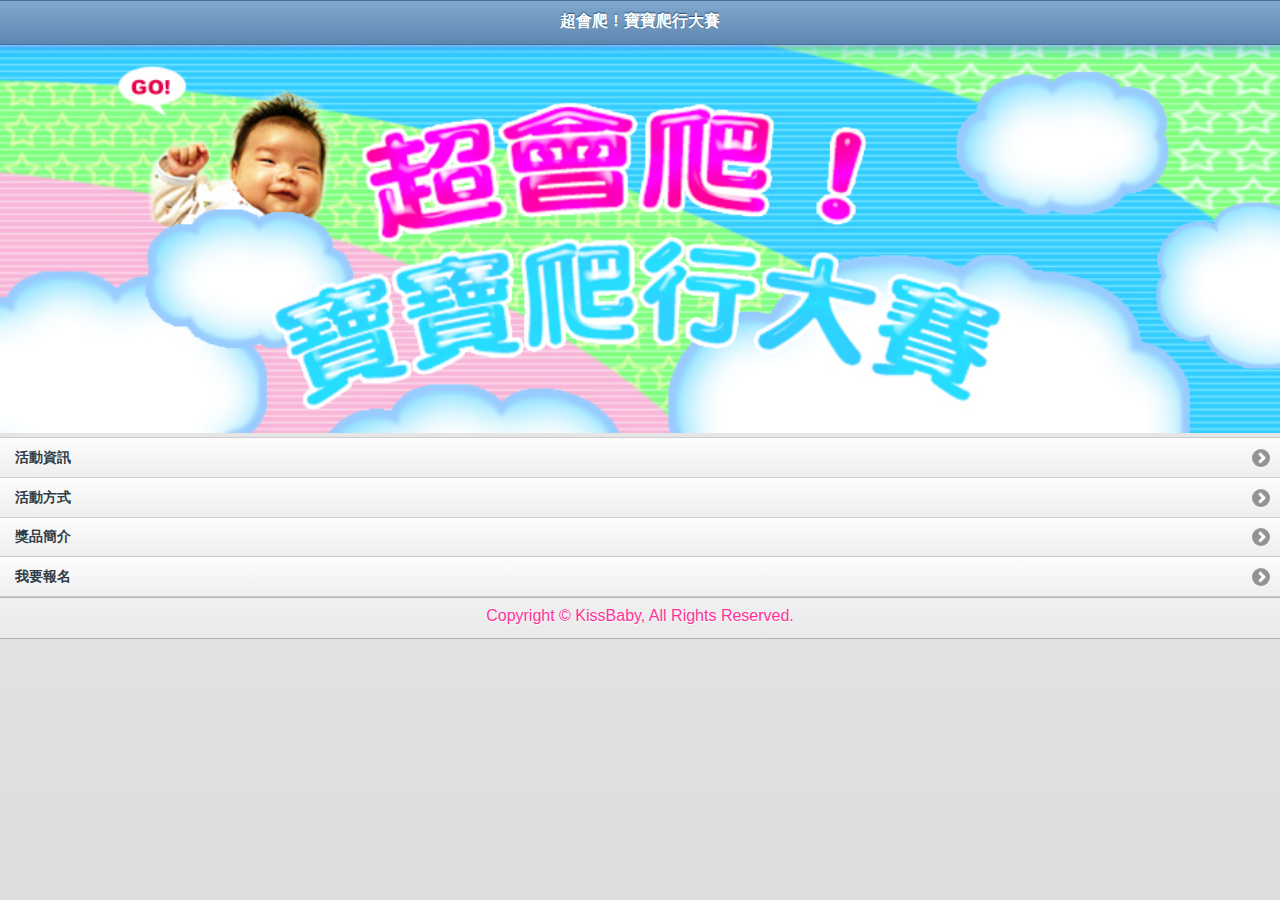
<file: index.html>
<!DOCTYPE html> 
<html>
<head>
<meta charset="utf-8">
<title>jQuery Mobile 網路應用程式</title>
<link href="jquery-mobile/jquery.mobile.theme-1.0.min.css" rel="stylesheet" type="text/css"/>
<link href="jquery-mobile/jquery.mobile.structure-1.0.min.css" rel="stylesheet" type="text/css"/>
<style type="text/css">
@import url("kissbaby.css");

img {
	height: auto;
	width: 100%;
}
</style>
<script src="jquery-mobile/jquery-1.6.4.min.js" type="text/javascript"></script>
<script src="jquery-mobile/jquery.mobile-1.0.min.js" type="text/javascript"></script>
</head> 
<body> 

<div data-role="page" id="page">
	<div data-role="header" data-theme="b">
		<h1>超會爬！寶寶爬行大賽</h1>
	</div>
	<img src="images/mainimg.jpg" width="950" height="288">
	<div data-role="content">	
		<ul data-role="listview">
			<li><a href="#page2">活動資訊</a></li>
            <li><a href="#page3">活動方式</a></li>
			<li><a href="#page4">獎品簡介</a></li><li><a href="#page5">我要報名</a></li>
	  </ul>		
  </div>
	<div data-role="footer" data-theme="c">
		<h4>Copyright &copy; KissBaby, All Rights Reserved.</h4>
	</div>
</div>

<div data-role="page" id="page2">
	<div data-role="header" data-theme="b">
		<h1>活動資訊</h1>
	</div>
	<img src="images/title01.jpg" width="950" height="133">
	<div data-role="content" data-theme="d">
	  <p>您家的寶貝會爬了嗎？</p>
	  <p>快來參加 KissBaby 寶寶爬行大賽！</p>
	  <p>冠軍將獨得大獎一萬元禮卷，還有更多好康等著您喔！ <br>
      </p>
	  <ul>
	    <li>活動日期：12/23 (日) PM 2:50</li>
	    <li>活動地點：KissBaby 台北總店</li>
	    <li>報名期限：即日起至 12/17(一)</li>
      </ul><iframe width="425" height="350" frameborder="0" scrolling="no" marginheight="0" marginwidth="0" src="https://maps.google.com.tw/maps?f=q&amp;source=s_q&amp;hl=zh-TW&amp;geocode=&amp;q=%E5%8F%B0%E5%8C%97%E5%B8%82%E6%9D%AD%E5%B7%9E%E5%8D%97%E8%B7%AF%E4%B8%80%E6%AE%B5+15-1+%E8%99%9F&amp;aq=&amp;sll=23.48575,119.49965&amp;sspn=3.939089,5.29541&amp;brcurrent=3,0x3442a99bd1adbcc7:0xc5ab69bb7491162a,0,0x3442ac6b61dbbd9d:0xc0c243da98cba64b&amp;ie=UTF8&amp;hq=&amp;hnear=100%E5%8F%B0%E5%8C%97%E5%B8%82%E4%B8%AD%E6%AD%A3%E5%8D%80%E6%9D%AD%E5%B7%9E%E5%8D%97%E8%B7%AF%E4%B8%80%E6%AE%B515-1%E8%99%9F&amp;ll=25.042672,121.52662&amp;spn=0.009701,0.010343&amp;t=m&amp;z=14&amp;output=embed"></iframe><br /><small><a href="https://maps.google.com.tw/maps?f=q&amp;source=embed&amp;hl=zh-TW&amp;geocode=&amp;q=%E5%8F%B0%E5%8C%97%E5%B8%82%E6%9D%AD%E5%B7%9E%E5%8D%97%E8%B7%AF%E4%B8%80%E6%AE%B5+15-1+%E8%99%9F&amp;aq=&amp;sll=23.48575,119.49965&amp;sspn=3.939089,5.29541&amp;brcurrent=3,0x3442a99bd1adbcc7:0xc5ab69bb7491162a,0,0x3442ac6b61dbbd9d:0xc0c243da98cba64b&amp;ie=UTF8&amp;hq=&amp;hnear=100%E5%8F%B0%E5%8C%97%E5%B8%82%E4%B8%AD%E6%AD%A3%E5%8D%80%E6%9D%AD%E5%B7%9E%E5%8D%97%E8%B7%AF%E4%B8%80%E6%AE%B515-1%E8%99%9F&amp;ll=25.042672,121.52662&amp;spn=0.009701,0.010343&amp;t=m&amp;z=14" style="color:#0000FF;text-align:left">檢視較大的地圖</a></small>
    </div>
	<div data-role="footer" data-theme="c">
		<h4>Copyright &copy; KissBaby, All Rights Reserved.</h4>
	</div>
</div>

<div data-role="page" id="page3">
	<div data-role="header" data-theme="b">
		<h1>活動方式</h1>
	</div>
	<img src="images/title02.jpg" width="950" height="133">
	<div data-role="content" data-theme="d">
	  <div class="ui-grid-a">
	    <div class="ui-block-a">
	      <h3>報名方式</h3>
	      <ul>
	        <li>請從首頁點選「我要報名」鈕, 進入該頁面輸入您的報名資料。</li>
	        <li>本網站收到報名訊息後，會立刻發送 Email 確認報名資料, 確認後即可獲得參加憑證。</li>
	        <li>活動當日請憑證入場。</li>
          </ul>
        </div>
	    <div class="ui-block-b">
	      <h3>活動流程與注意事項</h3>
	      <ul>
	        <li>活動開始時間：PM 02:50 </li>
	        <li>開放入場時間：PM 01:30</li>
	        <li>建議您提前抵達現場，以聽取現場流程說明。</li>
	        <li>請自行準備能吸引寶寶爬行的玩具或物品。</li>
          </ul>
        </div>
      </div>
	</div>
	<div data-role="footer" data-theme="c">
		<h4>Copyright &copy; KissBaby, All Rights Reserved.</h4>
	</div>
</div>

<div id="page4" data-role="page" data-theme="d">
	<div data-role="header" data-theme="b">
		<h1>獎品簡介</h1>
	</div>
	<img src="images/title03.jpg" width="950" height="133">
	<div data-role="content">
	  <div data-role="collapsible-set">
	    <div data-role="collapsible" data-theme="b">
	      <h3>報名獎： 5 名</h3>
	      <p>前 5 位報名的寶寶, 致贈 KissBaby 新型奶瓶一個</p>
        </div>
	    <div data-collapsed="true" data-role="collapsible" data-theme="b">
	      <h3>投票獎： 10 名</h3>
	      <p>參與冠軍預測活動者, 抽出其中 10 名, 致贈 KissBaby 禮券 $500 元</p>
        </div>
	    <div data-collapsed="true" data-role="collapsible" data-theme="b">
	      <h3>活動獎： 3 名</h3>
	      <p>現場參加活動獲得前 3 名的寶寶, 還可獲得下列大獎： </p>
	      <ul>
	        <li>頭獎 1 名：寶寶衣服 3 套 + KissBaby 禮券 $10000 元</li>
	        <li>貳獎 1 名：寶寶衣服 2 套 + KissBaby 禮券 $8000元</li>
	        <li>參獎 1 名：寶寶衣服 1 套 + KissBaby 禮券 $5000元</li>
          </ul>
        </div>
      </div>
	</div>
	<div data-role="footer" data-theme="c">
		<h4>Copyright &copy; KissBaby, All Rights Reserved.</h4>
	</div>
</div>
<div id="page5" data-role="page" data-theme="d">
  <div data-role="header" data-theme="b">
    <h1>我要報名</h1>
  </div>
  <img src="images/title04.jpg" width="950" height="133">
  <div data-role="content">
    <p>前五位報名者可獲得 KissBaby 新型奶瓶一個！行動要快唷</p>
    <form name="form1" method="post" action="mailto:service@flag.com.tw">
      <div data-role="fieldcontain">
        <label for="textinput2">您的姓名:</label>
        <input type="text" name="textinput2" id="textinput2" value=""  />
      </div>
      <div data-role="fieldcontain">
        <label for="textinput">聯絡電話:</label>
        <input name="textinput" type="text" id="textinput" value="" data-theme="d"  />
      </div>
      <div data-role="fieldcontain">
        <label for="textarea">請寫下寶寶的姓名、年齡、注意事項:</label>
        <textarea cols="40" rows="8" name="textarea" id="textarea"></textarea>
        <input type="submit" value="寄出報名資料" />
      </div>
      
    </form>
    <p>&nbsp;</p>
  </div>
  <div data-role="footer" data-theme="c">
    <h4>Copyright &copy; KissBaby, All Rights Reserved.</h4>
  </div>
</div>

</body>
</html>
</file>
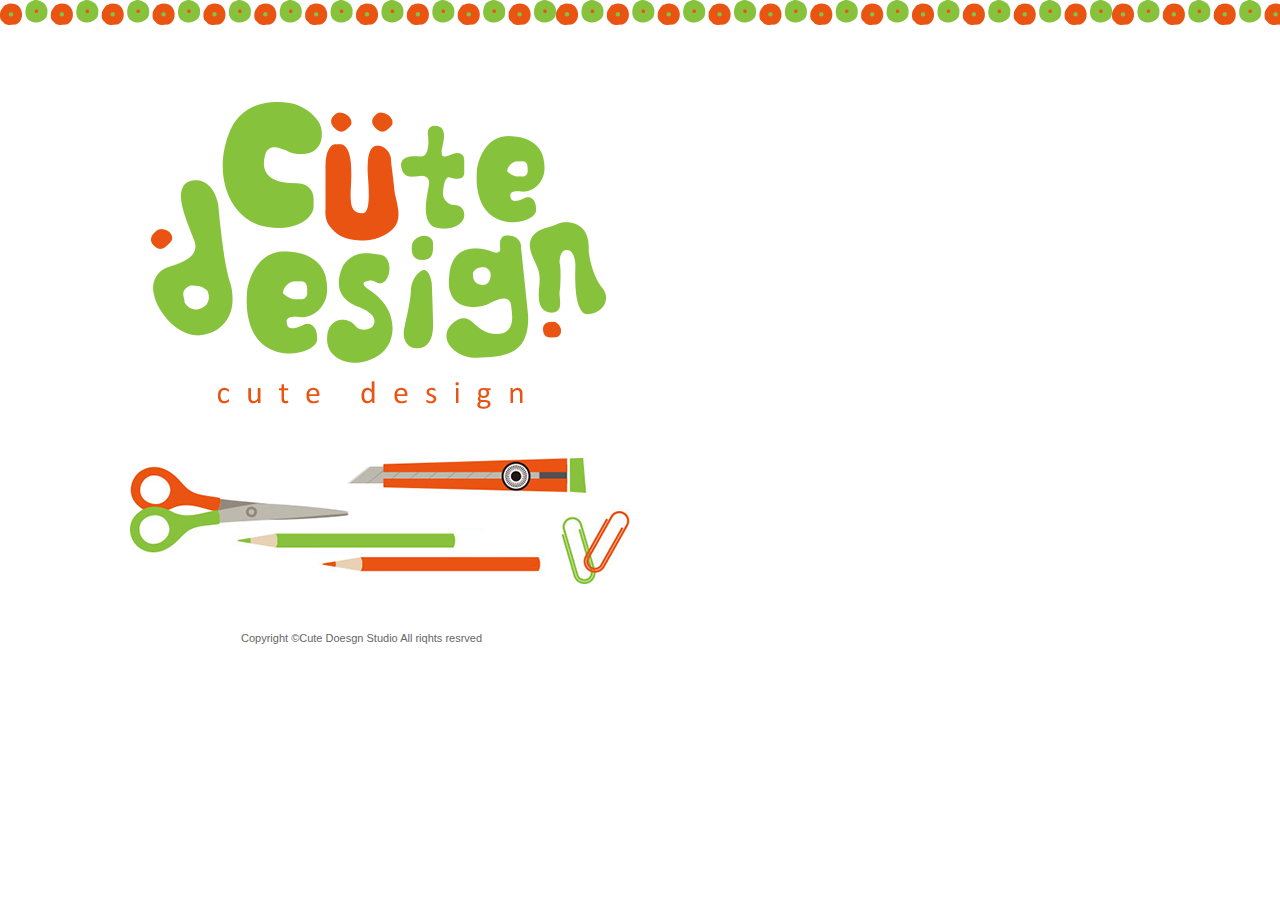
<file: Ch02/index.html>
<!DOCTYPE html PUBLIC "-//W3C//DTD XHTML 1.0 Transitional//EN" "http://www.w3.org/TR/xhtml1/DTD/xhtml1-transitional.dtd">
<html xmlns="http://www.w3.org/1999/xhtml">
<head>
<meta http-equiv="Content-Type" content="text/html; charset=utf-8" />
<title>喵喵喵</title>
<style type="text/css">
body,td,th {
	font-family: Verdana, Geneva, sans-serif;
	font-size: 11px;
	color: #666;
}
body {
	background-image: url(images/cute_design_bg.png);
	background-repeat: repeat-x;
	margin-left: 0px;
	margin-top: 0px;
	margin-right: 0px;
	margin-bottom: 0px;
	font-family: Arial, Helvetica, sans-serif;
}
#apDiv1 {
	position: absolute;
	left: 173px;
	top: 115px;
	width: 375px;
	height: 267px;
	z-index: 1;
}
#apDiv2 {
	position: absolute;
	left: 241px;
	top: 632px;
	width: 280px;
	height: 20px;
	z-index: 1;
}
#apDiv3 {
	position: absolute;
	left: 151px;
	top: 102px;
	width: 455px;
	height: 312px;
	z-index: 2;
}
#apDiv4 {
	position: absolute;
	left: 130px;
	top: 458px;
	width: 500px;
	height: 126px;
	z-index: 3;
}
</style>
</head>

<body>
<div id="apDiv2">Copyright &copy;Cute Doesgn Studio All riqhts resrved</div>
<div id="apDiv3"><a href="main.html"><img src="images/cute_design_logo.png" width="455" height="312" /></a></div>
<div id="apDiv4"><a href="main.html"><img src="images/intro.jpg" width="500" height="126" alt="進入主頁" /></a></div>
</body>
</html>
</file>
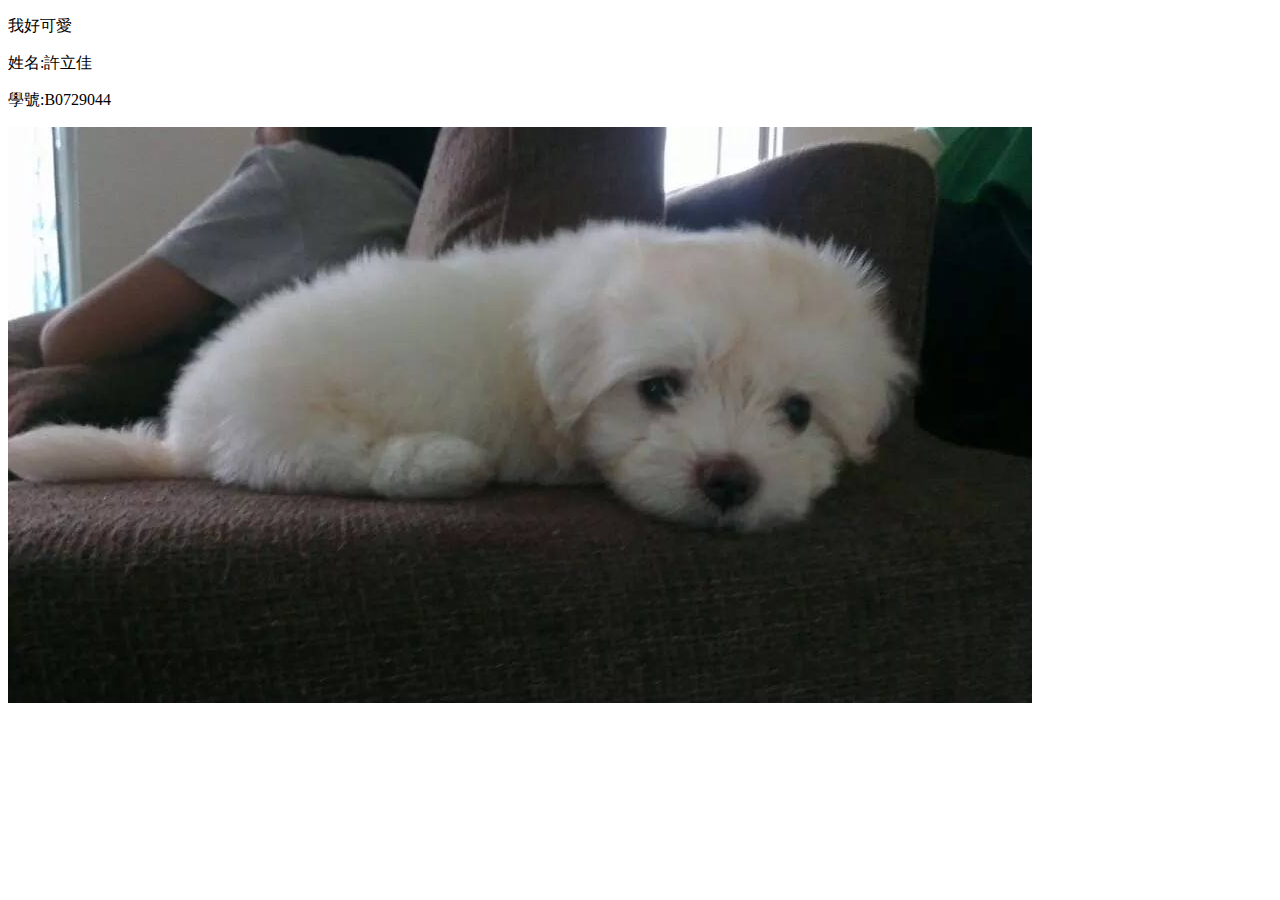
<file: 1.html>
<!DOCTYPE html PUBLIC "-//W3C//DTD XHTML 1.0 Transitional//EN" "http://www.w3.org/TR/xhtml1/DTD/xhtml1-transitional.dtd">
<html xmlns="http://www.w3.org/1999/xhtml">
<head>
<meta http-equiv="Content-Type" content="text/html; charset=utf-8" />
<title>無標題文件</title>
</head>

<body>
<p>我好可愛</p>
<p>姓名:許立佳</p>
<p>學號:B0729044</p>
<p><img src="11.jpg" width="1024" height="576" /></p>
</body>
</html>
</file>
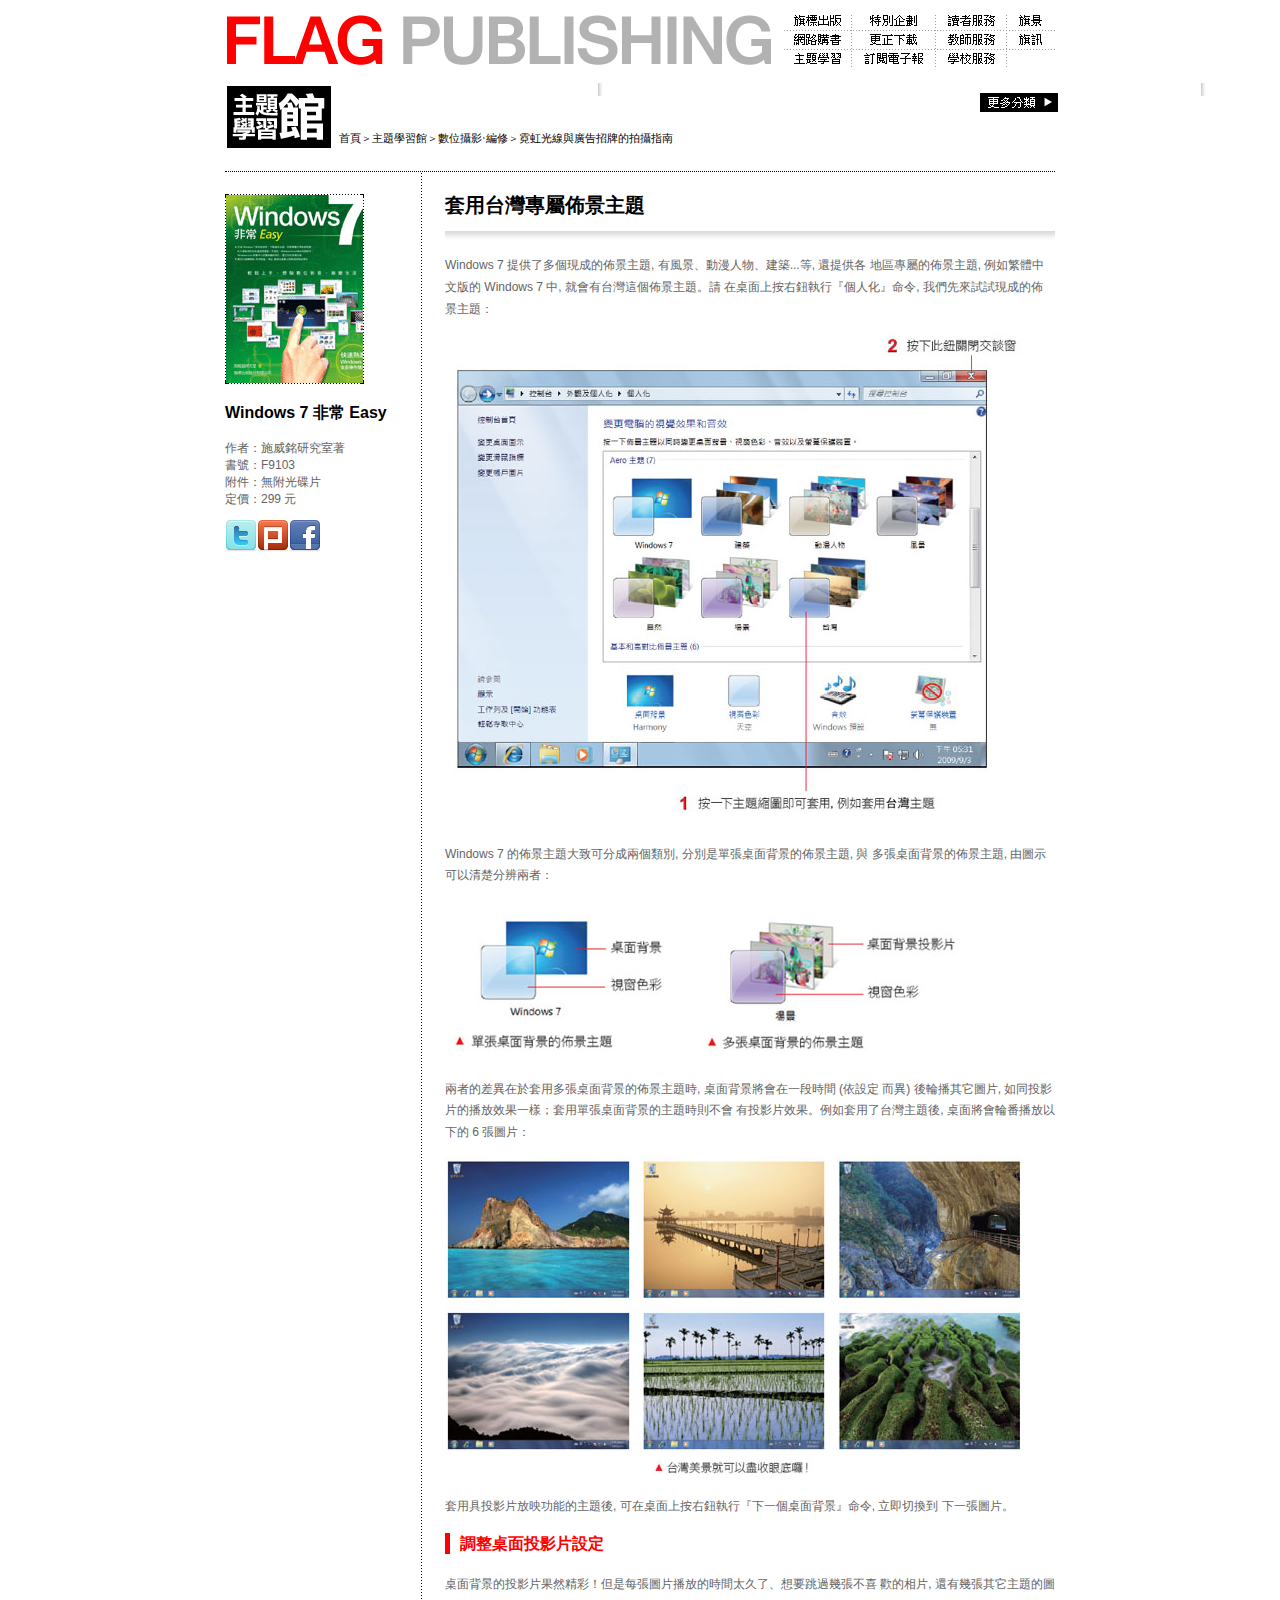
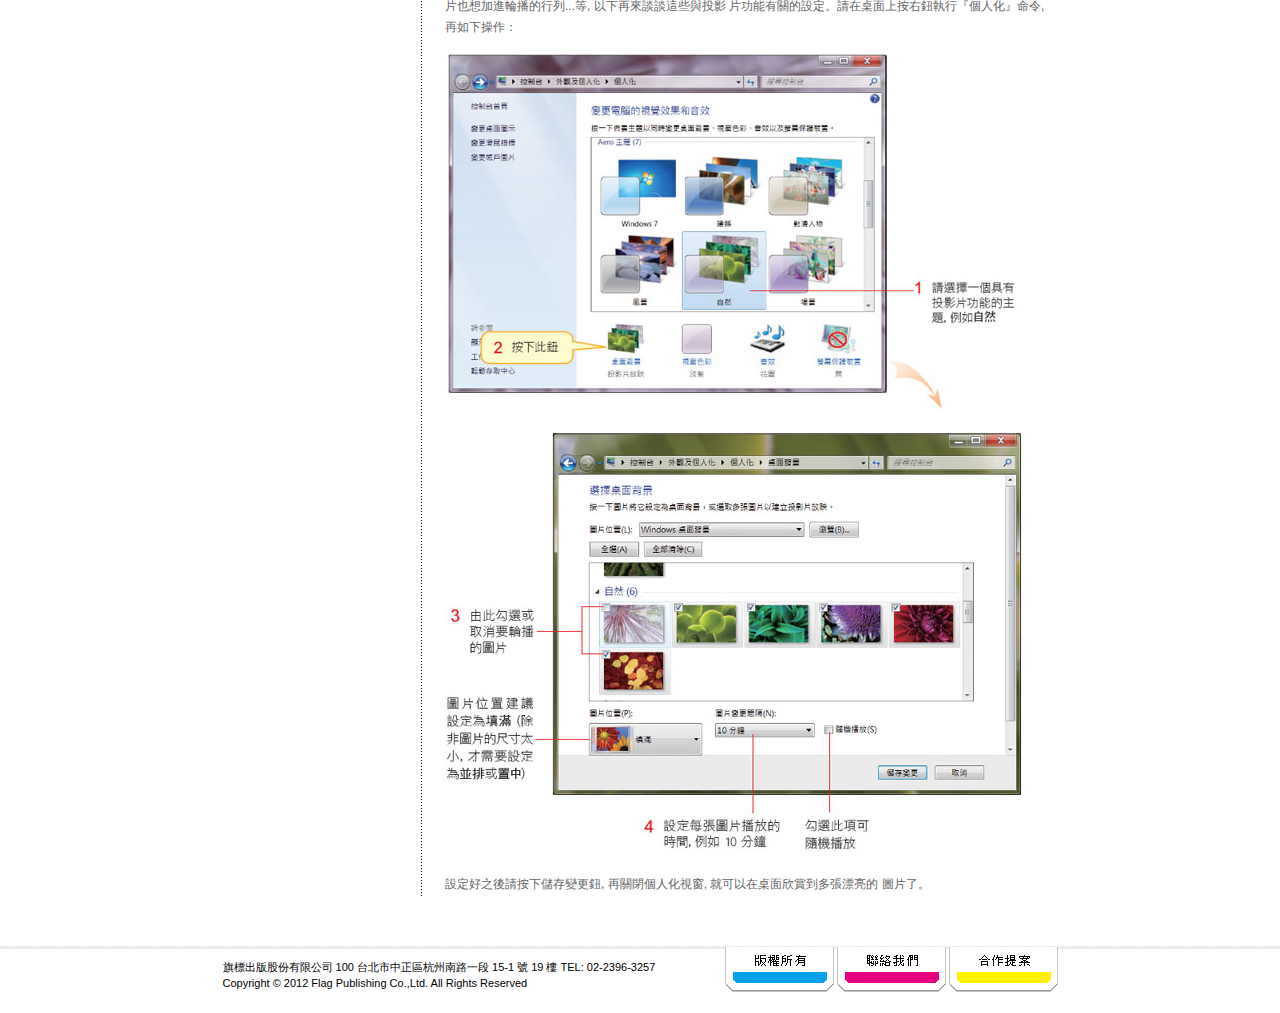
<file: A.html>
<!doctype html>
<html><!-- InstanceBegin template="/Templates/ex07-01.dwt" codeOutsideHTMLIsLocked="false" -->
<head>
<meta charset="utf-8">
<!-- InstanceBeginEditable name="doctitle" -->
<title>FLAG 主題學習館</title>
<!-- InstanceEndEditable -->
<script type="text/javascript">
function MM_callJS(jsStr) { //v2.0
  return eval(jsStr)
}
</script>
<link href="ch07.css" rel="stylesheet" type="text/css" />
<!-- InstanceBeginEditable name="head" -->
<!-- InstanceEndEditable -->
</head>
<body>
<div id="header"><a href="index.html"><img src="images/header_logo.gif" alt="FLAG PUBLISHING" width="850" height="80" border="0" /></a></div>
<div id="content">
  <div id="contentTop"><img src="images/title_learn.gif" width="104" height="62" alt="主題學習館" />
    <p>首頁＞主題學習館＞數位攝影‧編修＞霓虹光線與廣告招牌的拍攝指南</p>
    <img src="images/more.gif" alt="更多分類" width="78" height="19" class="more" /></div>
  <div id="article">
    <div id="articleL">
      <p><!-- InstanceBeginEditable name="book_img" --><img src="images/book2/book_cover.jpg" width="139" height="190" alt="書籍封面" /><!-- InstanceEndEditable --></p>
      <!-- InstanceBeginEditable name="book_text" -->
      <h3>Windows 7 非常 Easy</h3>
      <p>作者：施威銘研究室著<br />
        書號：F9103<br />
        附件：無附光碟片<br />
        定價：299 元</p>
      <!-- InstanceEndEditable -->
      <p><img src="images/icon_twitter.png" alt="推薦本文到 Twitter" width="32" height="32" class="styleIcon" onClick="MM_callJS('void(window.open(\'http://twitter.com/home/?status=\'.concat(encodeURIComponent(document.title)) .concat(\' \') .concat (encodeURIComponent(location.href))));')"><img src="images/icon_plurk.png" alt="推薦本文到 Plurk" width="32" height="32" class="styleIcon" onClick="MM_callJS('void(window.open(\'http://www.plurk.com/?qualifier=shares&amp;status=\' .concat(encodeURIComponent(location.href)) .concat(\' \') .concat(\'(\') .concat(encodeURIComponent(document.title)) .concat(\')\')));')"><img src="images/icon_facebook.png" alt="推薦本文到 Facebook" width="32" height="32" class="styleIcon" onClick="MM_callJS('void(window.open(\'http://www.facebook.com/share.php?u=\'.concat(encodeURIComponent(location.href))));')"></p>
    </div>
    <!-- InstanceBeginEditable name="book_content" -->
    <div id="articleR">
      <h1>套用台灣專屬佈景主題</h1>
      <p>Windows 7 提供了多個現成的佈景主題, 有風景、動漫人物、建築...等, 還提供各 地區專屬的佈景主題, 例如繁體中文版的 Windows 7 中, 就會有台灣這個佈景主題。請 在桌面上按右鈕執行『個人化』命令, 我們先來試試現成的佈景主題：</p>
      <p><img src="images/book2/book2-1.jpg" width="580" height="492" /></p>
      <p>Windows 7 的佈景主題大致可分成兩個類別, 分別是單張桌面背景的佈景主題, 與      多張桌面背景的佈景主題, 由圖示可以清楚分辨兩者：</p>
      <p><img src="images/book2/book2-2.jpg" width="520" height="160" /></p>
      <p>兩者的差異在於套用多張桌面背景的佈景主題時, 桌面背景將會在一段時間 (依設定         而異) 後輪播其它圖片, 如同投影片的播放效果一樣；套用單張桌面背景的主題時則不會         有投影片效果。例如套用了台灣主題後, 桌面將會輪番播放以下的 6 張圖片： </p>
      <p><img src="images/book2/book2-3.jpg" width="580" height="321" /></p>
      <p>套用具投影片放映功能的主題後, 可在桌面上按右鈕執行『下一個桌面背景』命令, 立即切換到           下一張圖片。</p>
      <h2>調整桌面投影片設定</h2>
      <p>桌面背景的投影片果然精彩！但是每張圖片播放的時間太久了、想要跳過幾張不喜 歡的相片, 還有幾張其它主題的圖片也想加進輪播的行列...等, 以下再來談談這些與投影 片功能有關的設定。請在桌面上按右鈕執行『個人化』命令, 再如下操作：</p>
      <p><img src="images/book2/book2-4.jpg" width="580" height="359" /></p>
      <p><img src="images/book2/book2-5.jpg" width="580" height="425" /></p>
      <p>設定好之後請按下儲存變更鈕, 再關閉個人化視窗, 就可以在桌面欣賞到多張漂亮的           圖片了。</p>
    </div>
    <!-- InstanceEndEditable --></div>
</div>
<div id="footer">
  <div id="footerBox">
    <div id="copyright">旗標出版股份有限公司   100 台北市中正區杭州南路一段 15-1 號 19 樓  TEL: 02-2396-3257<br />
      Copyright © 2012 Flag Publishing Co.,Ltd. All Rights Reserved</div>
    <ul>
      <li><a href="#"><img src="images/footer_menu3.gif" alt="合作提案" /></a></li>
      <li><a href="#"><img src="images/footer_menu2.gif" alt="聯絡我們" /></a></li>
      <li><a href="#"><img src="images/footer_menu1.gif" alt="版權所有" /></a></li>
    </ul>
  </div>
</div>
</body>
<!-- InstanceEnd --></html>
</file>
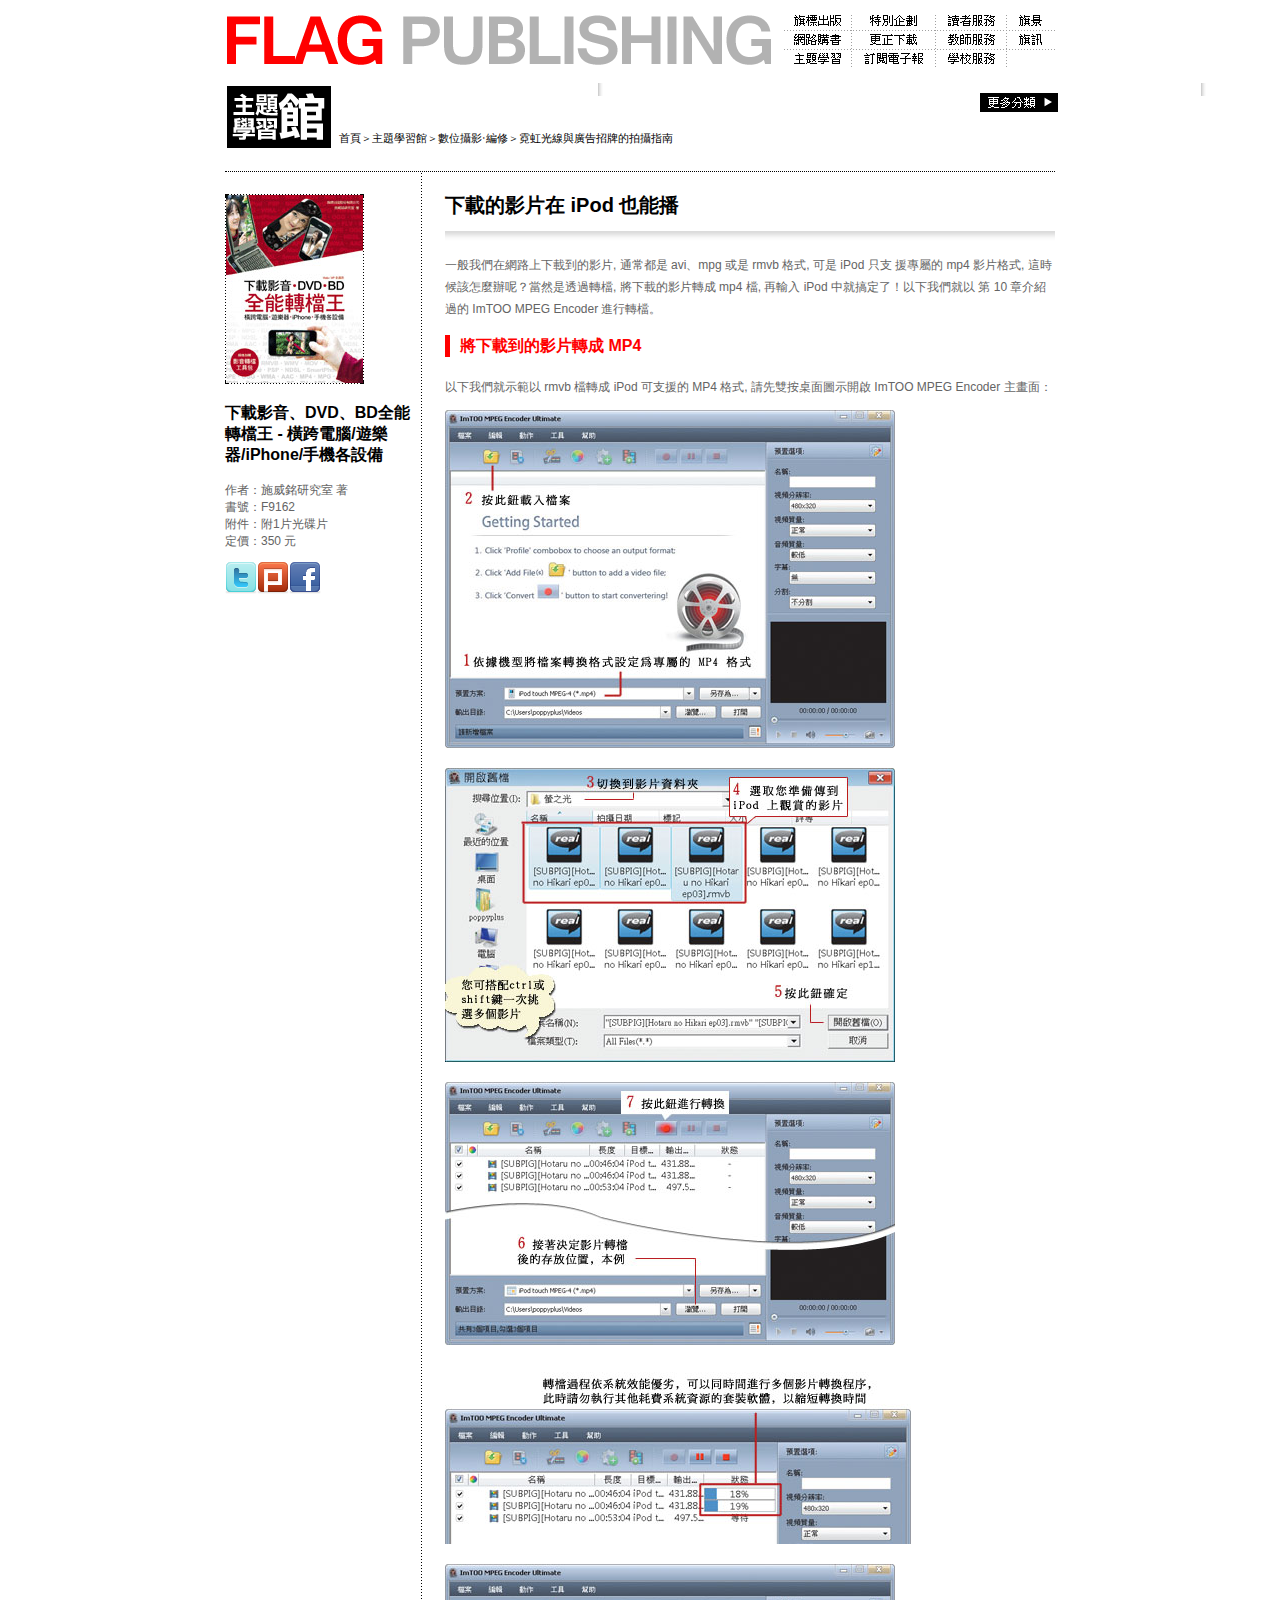
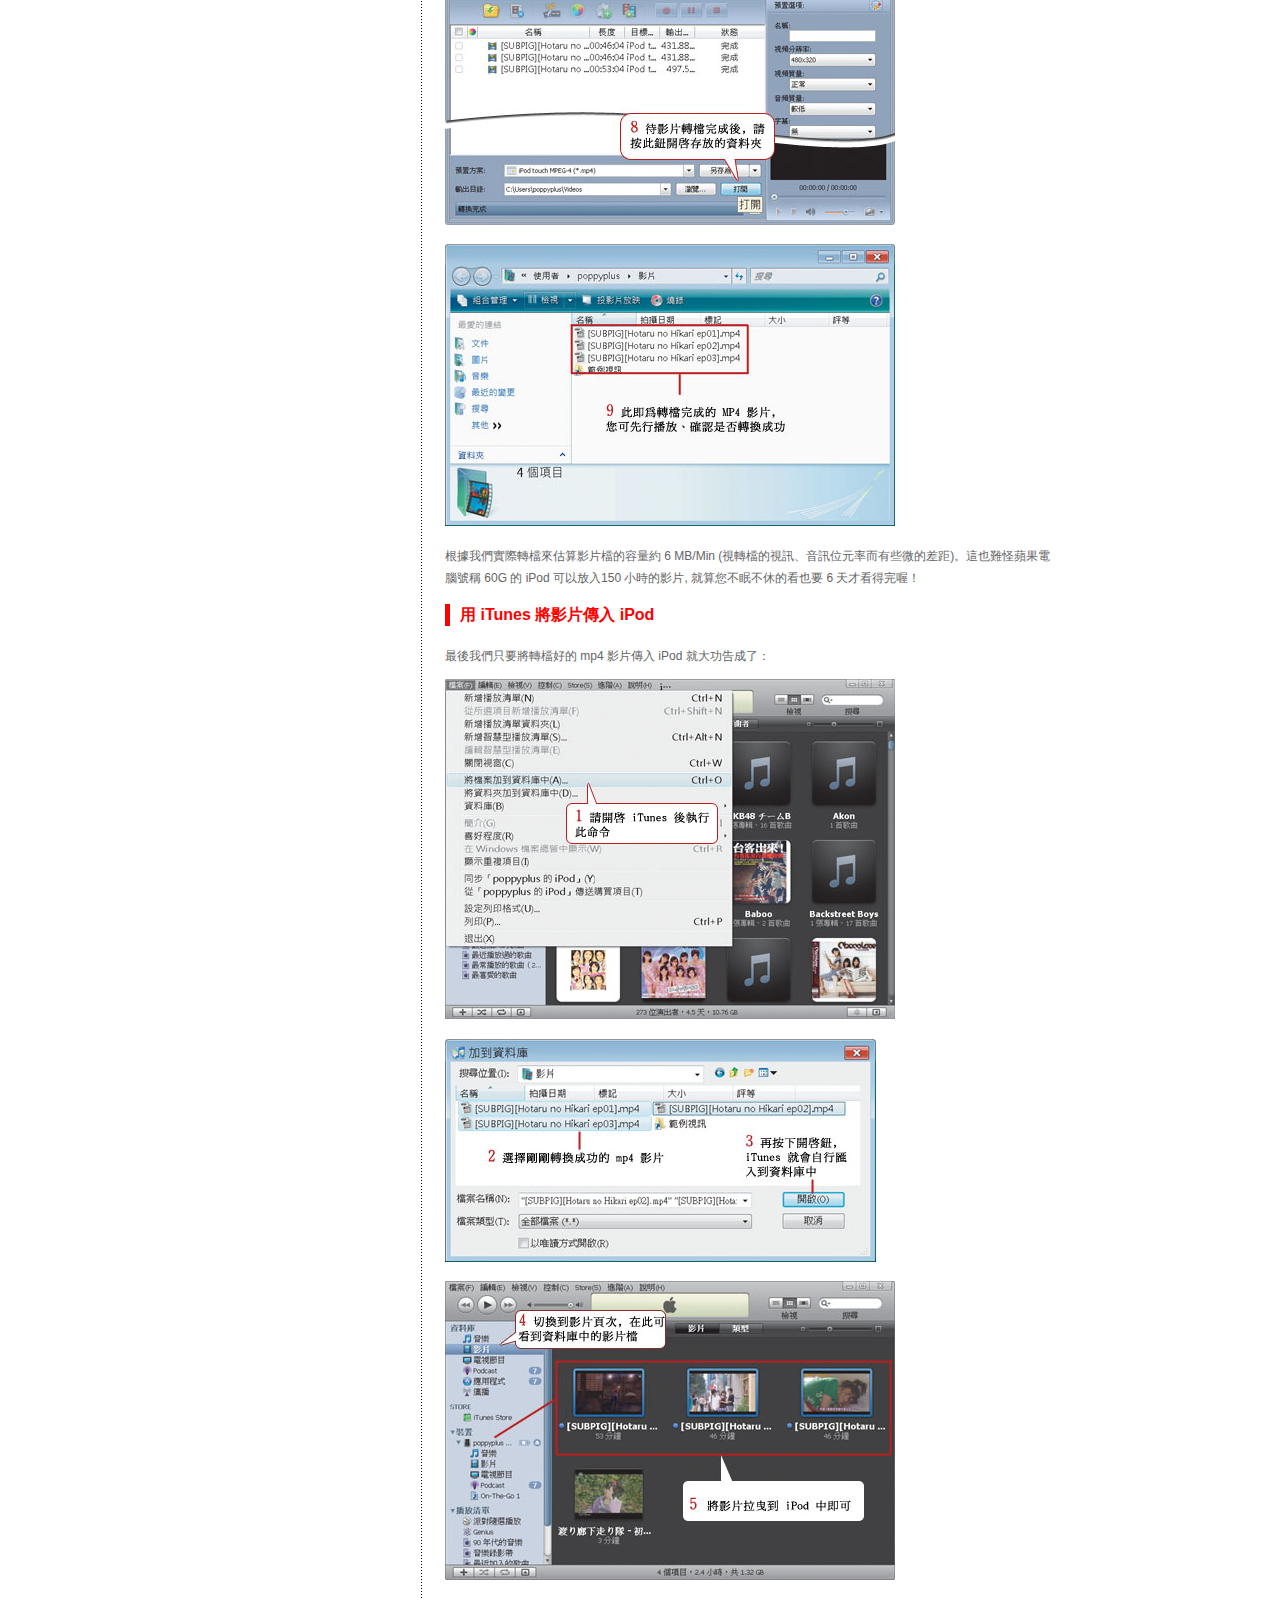
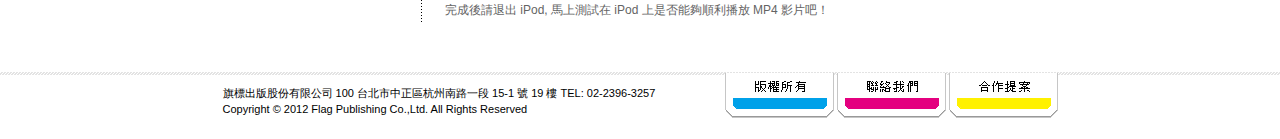
<file: B.html>
<!doctype html>
<html><!-- InstanceBegin template="/Templates/ex07-01.dwt" codeOutsideHTMLIsLocked="false" -->
<head>
<meta charset="utf-8">
<!-- InstanceBeginEditable name="doctitle" -->
<title>FLAG 主題學習館</title>
<!-- InstanceEndEditable -->
<script type="text/javascript">
function MM_callJS(jsStr) { //v2.0
  return eval(jsStr)
}
</script>
<link href="ch07.css" rel="stylesheet" type="text/css" />
<!-- InstanceBeginEditable name="head" -->
<!-- InstanceEndEditable -->
</head>
<body>
<div id="header"><a href="index.html"><img src="images/header_logo.gif" alt="FLAG PUBLISHING" width="850" height="80" border="0" /></a></div>
<div id="content">
  <div id="contentTop"><img src="images/title_learn.gif" width="104" height="62" alt="主題學習館" />
    <p>首頁＞主題學習館＞數位攝影‧編修＞霓虹光線與廣告招牌的拍攝指南</p>
    <img src="images/more.gif" alt="更多分類" width="78" height="19" class="more" /></div>
  <div id="article">
    <div id="articleL">
      <p><!-- InstanceBeginEditable name="book_img" --><img src="images/book3/book_cover.jpg" width="139" height="190" alt="書籍封面" /><!-- InstanceEndEditable --></p>
      <!-- InstanceBeginEditable name="book_text" -->
      <h3>下載影音、DVD、BD全能轉檔王 - 橫跨電腦/遊樂器/iPhone/手機各設備</h3>
      <p>作者：施威銘研究室 著<br />
        書號：F9162<br />
        附件：附1片光碟片<br />
        定價：350 元</p>
      <!-- InstanceEndEditable -->
      <p><img src="images/icon_twitter.png" alt="推薦本文到 Twitter" width="32" height="32" class="styleIcon" onClick="MM_callJS('void(window.open(\'http://twitter.com/home/?status=\'.concat(encodeURIComponent(document.title)) .concat(\' \') .concat (encodeURIComponent(location.href))));')"><img src="images/icon_plurk.png" alt="推薦本文到 Plurk" width="32" height="32" class="styleIcon" onClick="MM_callJS('void(window.open(\'http://www.plurk.com/?qualifier=shares&amp;status=\' .concat(encodeURIComponent(location.href)) .concat(\' \') .concat(\'(\') .concat(encodeURIComponent(document.title)) .concat(\')\')));')"><img src="images/icon_facebook.png" alt="推薦本文到 Facebook" width="32" height="32" class="styleIcon" onClick="MM_callJS('void(window.open(\'http://www.facebook.com/share.php?u=\'.concat(encodeURIComponent(location.href))));')"></p>
    </div>
    <!-- InstanceBeginEditable name="book_content" -->
    <div id="articleR">
      <h1>下載的影片在 iPod 也能播</h1>
      <p>一般我們在網路上下載到的影片, 通常都是 avi、mpg 或是 rmvb 格式, 可是 iPod 只支 援專屬的 mp4 影片格式, 這時候該怎麼辦呢？當然是透過轉檔, 將下載的影片轉成 mp4 檔, 再輸入 iPod 中就搞定了！以下我們就以 第 10 章介紹過的 ImTOO MPEG Encoder 進行轉檔。</p>
      <h2>將下載到的影片轉成 MP4</h2>
      <p>以下我們就示範以 rmvb 檔轉成 iPod 可支援的 MP4 格式, 請先雙按桌面圖示開啟 ImTOO MPEG Encoder 主畫面：</p>
      <p><img src="images/book3/book3-1.jpg" width="450" height="338" /></p>
      <p><img src="images/book3/book3-2.jpg" width="450" height="294" /></p>
      <p><img src="images/book3/book3-3.jpg" width="450" height="263" /></p>
      <p><img src="images/book3/book3-4.jpg" width="466" height="180" /></p>
      <p><img src="images/book3/book3-5.jpg" width="450" height="261" /></p>
      <p><img src="images/book3/book3-6.jpg" width="450" height="282" /></p>
      <p>根據我們實際轉檔來估算影片檔的容量約 6 MB/Min (視轉檔的視訊、音訊位元率而有些微的差距)。這也難怪蘋果電腦號稱 60G 的 iPod   可以放入150 小時的影片, 就算您不眠不休的看也要 6 天才看得完喔！ </p>
      <h2> 用 iTunes 將影片傳入 iPod</h2>
      <p>最後我們只要將轉檔好的 mp4 影片傳入 iPod 就大功告成了： </p>
      <p><img src="images/book3/book3-7.jpg" width="450" height="340" /></p>
      <p><img src="images/book3/book3-8.jpg" width="431" height="223" /></p>
      <p><img src="images/book3/book3-9.jpg" width="450" height="299" /></p>
      <p>完成後請退出 iPod, 馬上測試在 iPod 上是否能夠順利播放 MP4 影片吧！</p>
    </div><!-- InstanceEndEditable --></div>
</div>
<div id="footer">
  <div id="footerBox">
    <div id="copyright">旗標出版股份有限公司   100 台北市中正區杭州南路一段 15-1 號 19 樓  TEL: 02-2396-3257<br />
      Copyright © 2012 Flag Publishing Co.,Ltd. All Rights Reserved</div>
    <ul>
      <li><a href="#"><img src="images/footer_menu3.gif" alt="合作提案" /></a></li>
      <li><a href="#"><img src="images/footer_menu2.gif" alt="聯絡我們" /></a></li>
      <li><a href="#"><img src="images/footer_menu1.gif" alt="版權所有" /></a></li>
    </ul>
  </div>
</div>
</body>
<!-- InstanceEnd --></html>
</file>
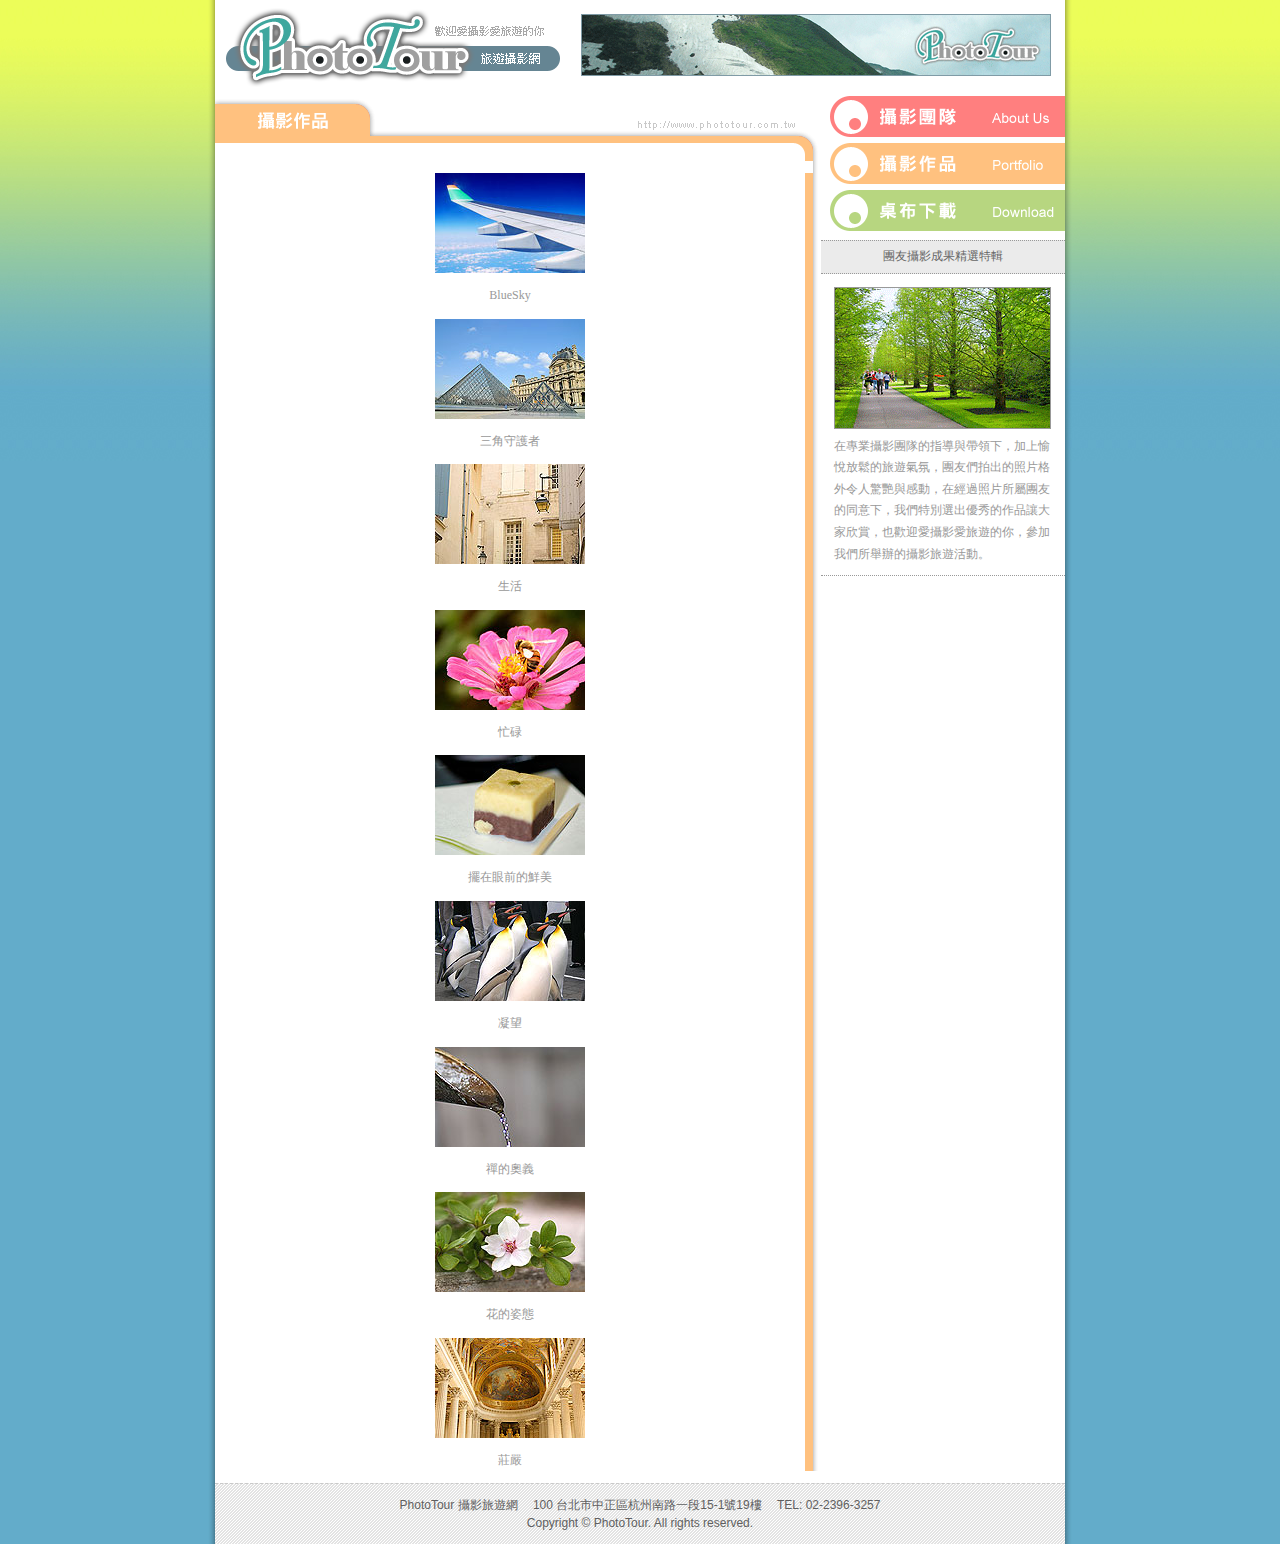
<file: ch10-01.html>
<!DOCTYPE html PUBLIC "-//W3C//DTD XHTML 1.0 Transitional//EN" "http://www.w3.org/TR/xhtml1/DTD/xhtml1-transitional.dtd">
<html xmlns="http://www.w3.org/1999/xhtml">
<head>
<meta http-equiv="Content-Type" content="text/html; charset=utf-8" />
<title>PhotoTour 旅遊攝影網 :: 歡迎愛旅遊愛攝影的你 ::</title>
<link href="ch10-01.css" rel="stylesheet" type="text/css" media="all" />
</head>
<body>
<div id="bgzone">
  <div id="header"><a href="index.html"><img src="images/logo.gif" alt="PhotoTour 旅遊攝影網" width="336" height="80" id="logo" /></a><img src="images/banner.gif" alt="Banner" width="468" height="60" id="banner" /></div>
  <div id="mainContent">
    <div id="sideR">
      <ul id="menu">
        <li class="about"><a href="about.html"><span>ABOUT US</span></a></li>
        <li class="photo"><a href="photo.html"><span>PORTFOLIO</span></a></li>
        <li class="dl"><a href="dl.html"><span>DOWNLOAD</span></a></li>
      </ul>
      <div class="right_title">團友攝影成果精選特輯</div>
      <div id="photozone"><img src="images/photo_pickup.gif" width="215" height="140" alt="團友精選照片" />
        <p>在專業攝影團隊的指導與帶領下，加上愉悅放鬆的旅遊氣氛，團友們拍出的照片格外令人驚艷與感動，在經過照片所屬團友的同意下，我們特別選出優秀的作品讓大家欣賞，也歡迎愛攝影愛旅遊的你，參加我們所舉辦的攝影旅遊活動。</p>
      </div>
    </div>
    <div id="sideL">
      <div class="sideTitle"><img src="images/menu_title2.gif" width="603" height="65" alt="攝影作品" /></div>
      <div id="contentPhoto">
        <div class="photolist">
          <p><img src="images/photos/001s.jpg" width="150" height="100" /></p>
          <p>BlueSky</p>
        </div>
        <div class="photolist">
          <p><img src="images/photos/002s.jpg" width="150" height="100" /></p>
          <p>三角守護者</p>
        </div>
        <div class="photolist">
          <p><img src="images/photos/003s.jpg" width="150" height="100" /></p>
          <p>生活</p>
        </div>
        <div class="photolist">
          <p><img src="images/photos/004s.jpg" width="150" height="100" /></p>
          <p>忙碌</p>
        </div>
        <div class="photolist">
          <p><img src="images/photos/005s.jpg" width="150" height="100" /></p>
          <p>擺在眼前的鮮美</p>
        </div>
        <div class="photolist">
          <p><img src="images/photos/006s.jpg" width="150" height="100" /></p>
          <p>凝望</p>
        </div>
        <div class="photolist">
          <p><img src="images/photos/007s.jpg" width="150" height="100" /></p>
          <p>禪的奧義</p>
        </div>
        <div class="photolist">
          <p><img src="images/photos/008s.jpg" width="150" height="100" /></p>
          <p>花的姿態</p>
        </div>
        <div class="photolist">
          <p><img src="images/photos/009s.jpg" width="150" height="100" /></p>
          <p>莊嚴</p>
        </div>
      </div>
    </div>
  </div>
  <div id="footer">PhotoTour 攝影旅遊網　   100 台北市中正區杭州南路一段15-1號19樓　  TEL: 02-2396-3257<br />
    Copyright  ©  PhotoTour. All rights reserved.</div>
</div>
</body>
</html>
</file>
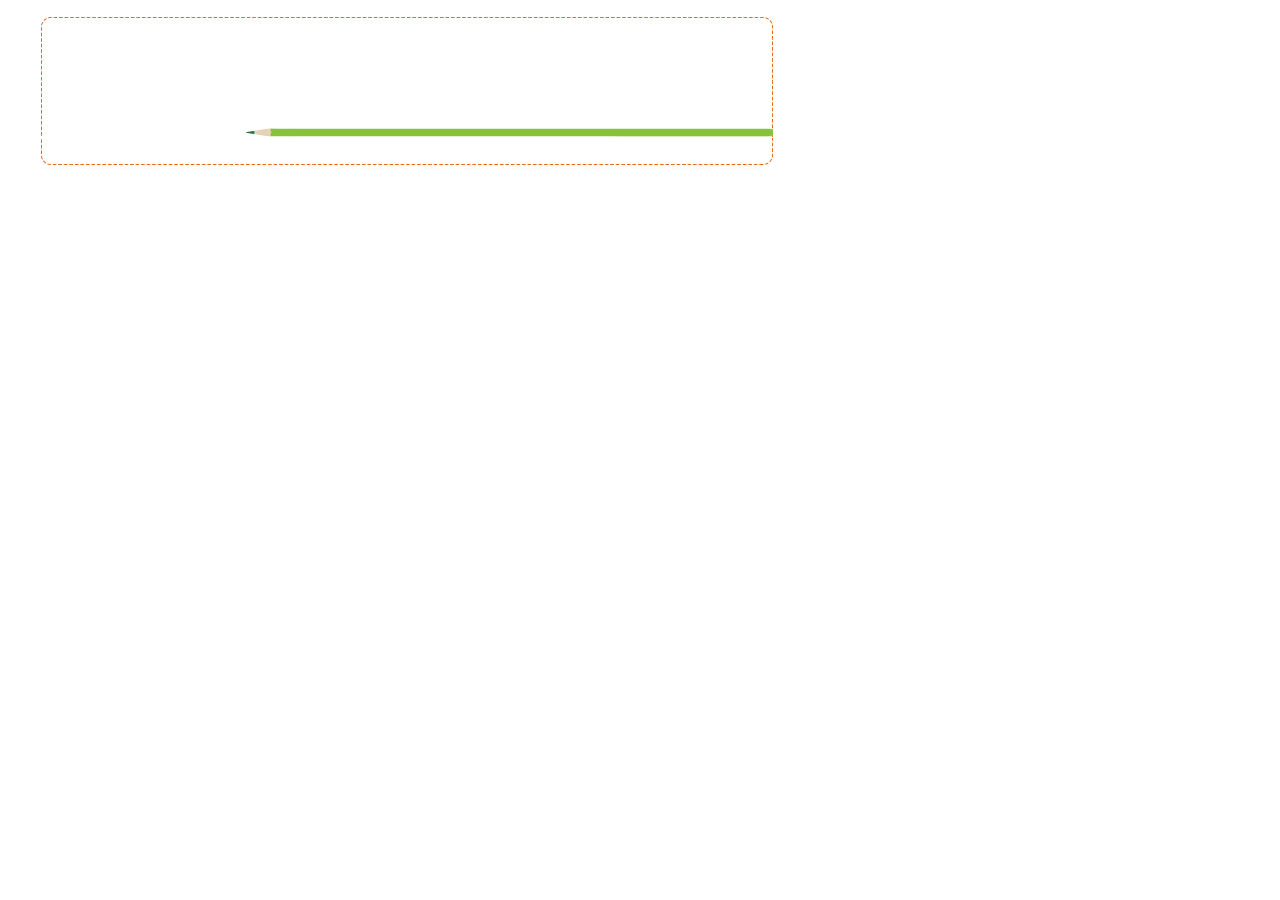
<file: ex03-01.html>
<!DOCTYPE html PUBLIC "-//W3C//DTD XHTML 1.0 Transitional//EN" "http://www.w3.org/TR/xhtml1/DTD/xhtml1-transitional.dtd">
<html xmlns="http://www.w3.org/1999/xhtml">
<head>
<meta http-equiv="Content-Type" content="text/html; charset=utf-8" />
<title>Cute Design Studio</title>
<link href="ex03-01.css" rel="stylesheet" type="text/css" />
</head>

<body>
<div id="header"></div>
<div id="content">
  <div id="contentR"></div>
</div>
<div id="footer"></div>
</body>
</html>
</file>
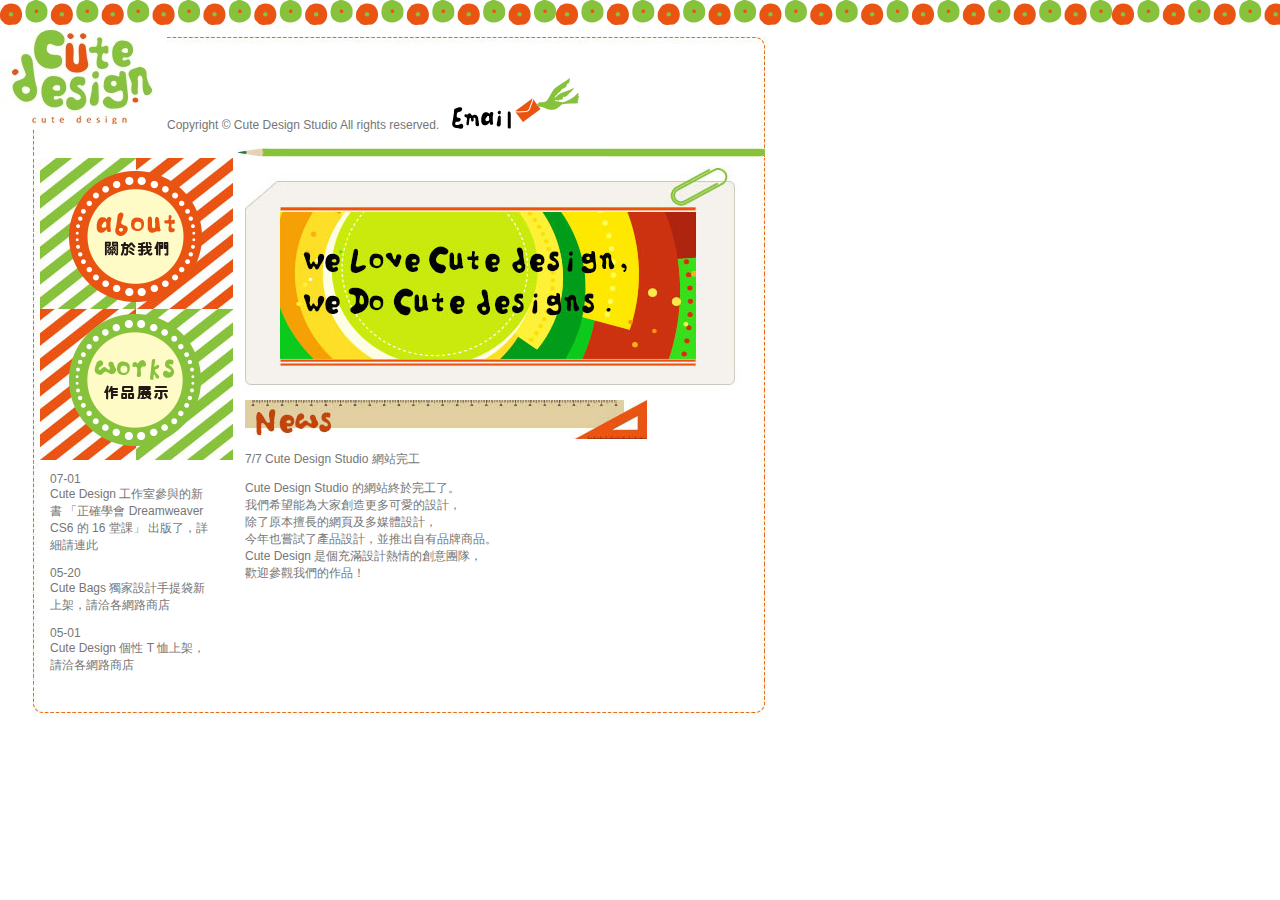
<file: ex04-01.html>
<!DOCTYPE html PUBLIC "-//W3C//DTD XHTML 1.0 Transitional//EN" "http://www.w3.org/TR/xhtml1/DTD/xhtml1-transitional.dtd">
<html xmlns="http://www.w3.org/1999/xhtml">
<head>
<meta http-equiv="Content-Type" content="text/html; charset=utf-8" />
<title>Cute Design Studio</title>
<link href="ex04-01.css" rel="stylesheet" type="text/css" />
</head>

<body>
<div id="header"><img src="images/main_logo.jpg" width="167" height="101" />Copyright © Cute Design Studio All rights reserved.<img src="images/email.png" width="150" height="51" /></div>
<div id="content">
  <div id="contentL">
    <div id="sidemenu"><img src="images/about_btn.png" width="162" height="144" /><img src="images/works_btn.png" width="162" height="144" /></div>
    <div id="listNew">
      <p>07-01<br />
        Cute Design 工作室參與的新書 「正確學會 Dreamweaver CS6 的 16 堂課」 出版了，詳細請連此</p>
      <p>05-20<br />
        Cute Bags 獨家設計手提袋新上架，請洽各網路商店</p>
      <p>05-01<br />
        Cute Design 個性 T 恤上架，請洽各網路商店<br />
      </p>
    </div>
  </div>
  <img src="images/titles_main.jpg" width="500" height="242" /><img src="images/stitle_news.jpg" width="402" height="39" />
  <div id="contentR">
    <div id="contentMain"> 
      <p>7/7 Cute Design Studio 網站完工</p>
      <p>Cute Design Studio 的網站終於完工了。<br />
        我們希望能為大家創造更多可愛的設計，<br />
        除了原本擅長的網頁及多媒體設計，<br />
        今年也嘗試了產品設計，並推出自有品牌商品。<br />
        Cute Design 是個充滿設計熱情的創意團隊，<br />
      歡迎參觀我們的作品！</p>
    </div>
     
  </div>
</div>
<div id="footer"></div>
</body>
</html>
</file>
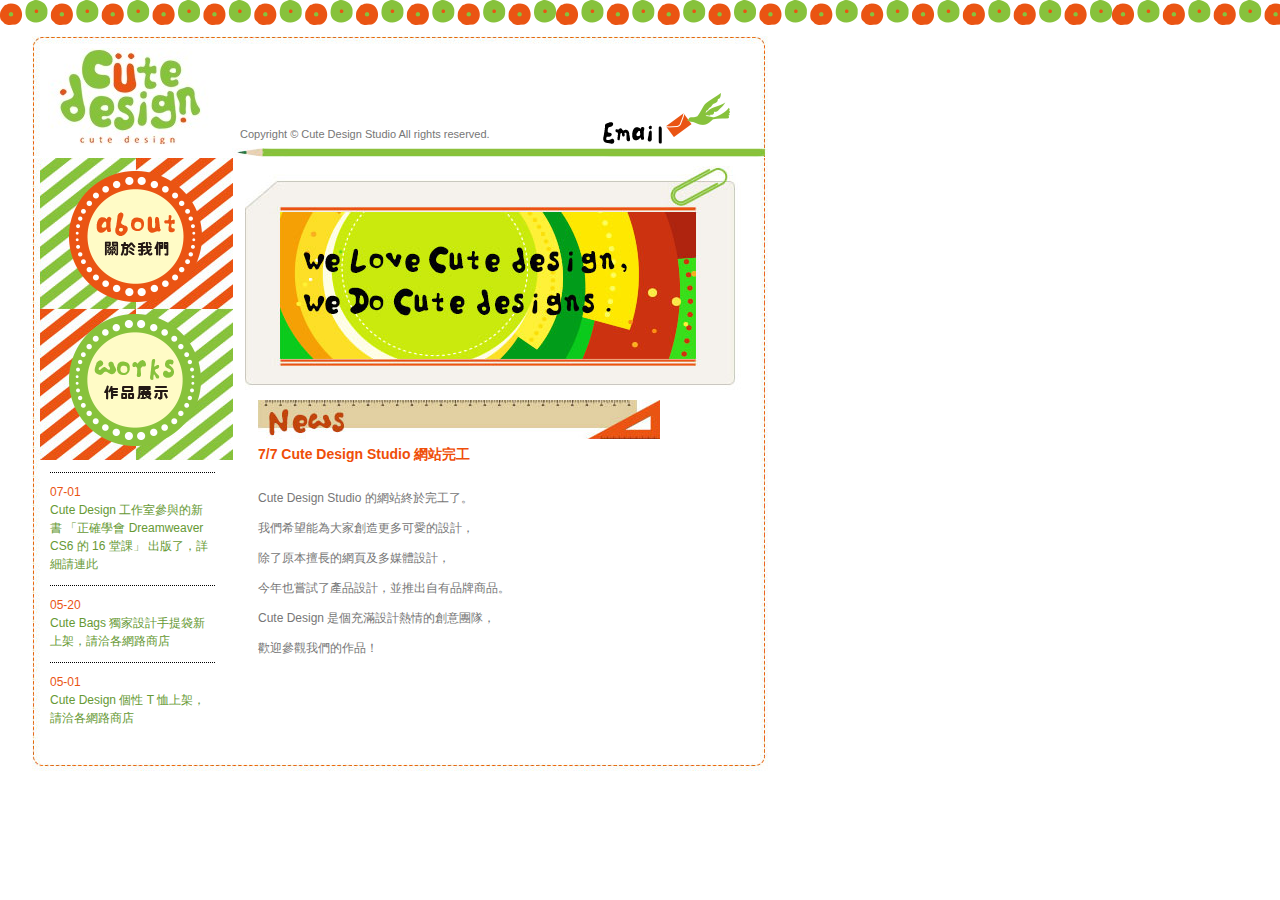
<file: ex04-05.html>
<!DOCTYPE html PUBLIC "-//W3C//DTD XHTML 1.0 Transitional//EN" "http://www.w3.org/TR/xhtml1/DTD/xhtml1-transitional.dtd">
<html xmlns="http://www.w3.org/1999/xhtml">
<head>
<meta http-equiv="Content-Type" content="text/html; charset=utf-8" />
<title>Cute Design Studio</title>
<link href="ex04-09.css" rel="stylesheet" type="text/css" />
</head>

<body>
<div id="header"><a href="index.html"><img src="images/main_logo.jpg" width="167" height="101" class="headerLogo noborder transition" /></a><span class="headerCopy">Copyright © Cute Design Studio All rights reserved.</span><a href="mailto:service@flag.com.tw"><img src="images/email.png" width="150" height="51" class="email noborder transition" /></a></div>
<div id="content">
  <div id="contentL">
    <div id="sidemenu"><a href="about.html"><img src="images/about_btn.png" width="162" height="144" class="noborder transition" /></a><a href="works.html"><img src="images/works_btn.png" width="162" height="144" class="noborder" /></a></div>
    <div id="listNew">
      <p><span class="date">07-01</span><br />
        <a href="http://www.flag.com.tw" target="_blank">Cute Design 工作室參與的新書 「正確學會 Dreamweaver CS6 的 16 堂課」 出版了，詳細請連此</a></p>
      <p><span class="date">05-20</span><br />
        <a href="works.html#bags">Cute Bags 獨家設計手提袋新上架，請洽各網路商店</a></p>
      <p><span class="date">05-01</span><br />
        <a href="works.html#tshirts">Cute Design 個性 T 恤上架，請洽各網路商店</a></p>
    </div>
  </div>
  <div id="contentR"><img src="images/titles_main.jpg" width="500" height="242" />
    <div id="contentMain"><img src="images/stitle_news.jpg" width="402" height="39" />
      <p class="subtitle">7/7 Cute Design Studio 網站完工</p>
      <p>Cute Design Studio 的網站終於完工了。<br />
        我們希望能為大家創造更多可愛的設計，<br />
        除了原本擅長的網頁及多媒體設計，<br />
        今年也嘗試了產品設計，並推出自有品牌商品。<br />
        Cute Design 是個充滿設計熱情的創意團隊，<br />
        歡迎參觀我們的作品！</p>
    </div>
  </div>
</div>
<div id="footer"></div>
</body>
</html>
</file>
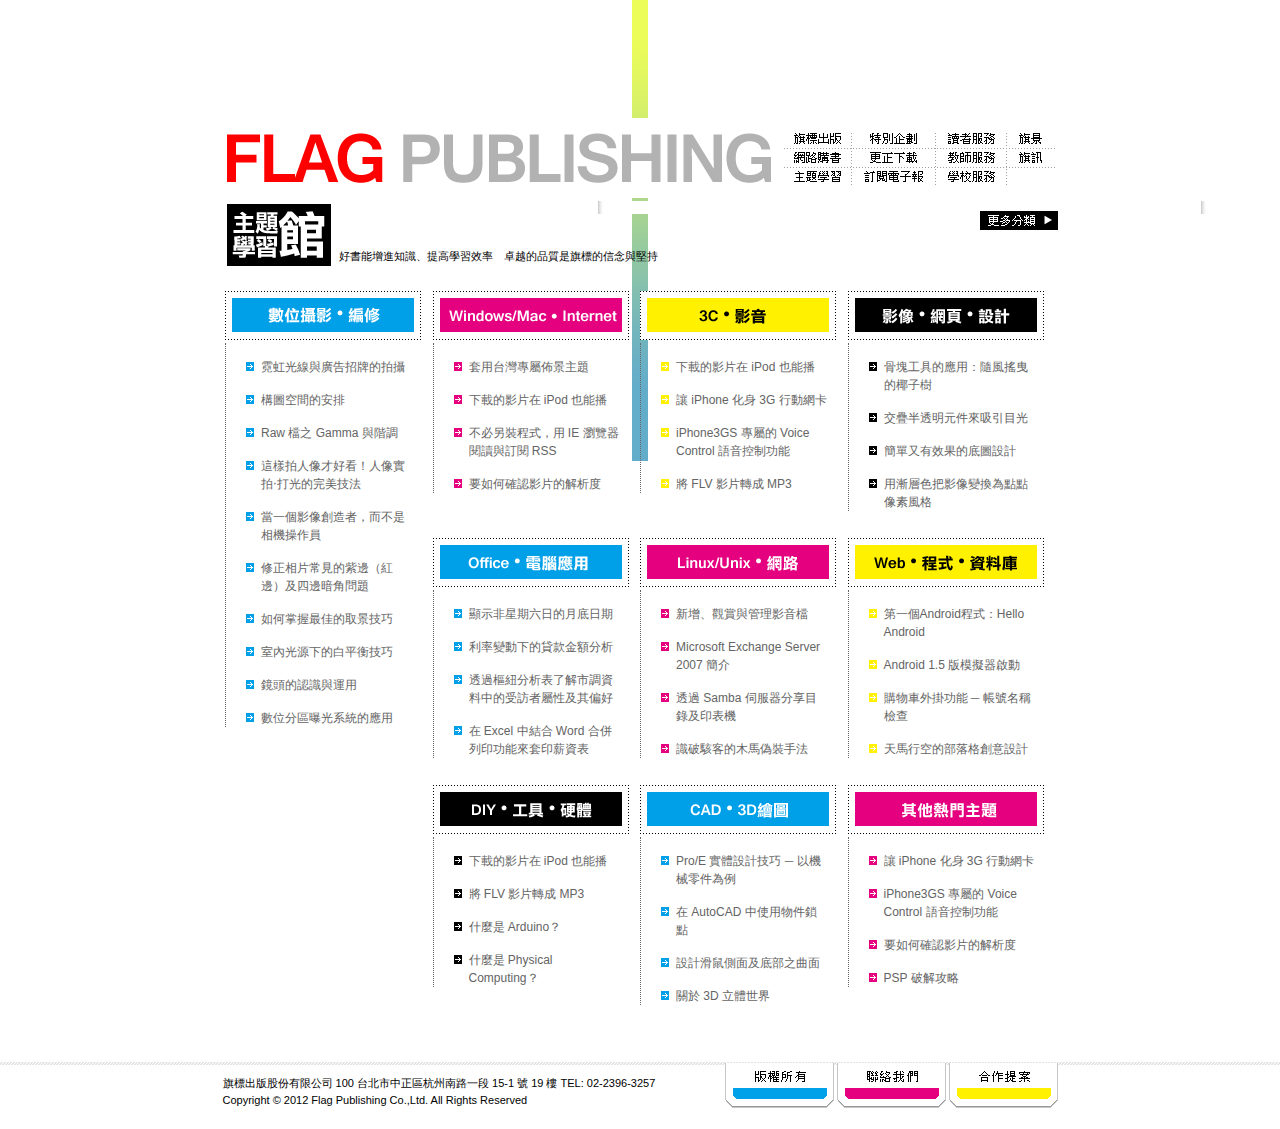
<file: ex05-01.html>
<!doctype html>
<html>
<head>
<meta charset="utf-8">
<title>FLAG 主題學習館</title>
<link href="ex05-01.css" rel="stylesheet" type="text/css">
</head>
<body>
<div id="header"><img src="images/header_logo.gif" width="850" height="80" alt="FLAG PUBLISHING" /></div>
<div id="content">
  <div id="contentTop"><img src="images/title_learn.gif" width="104" height="62" alt="主題學習館" />
    <p>好書能增進知識、提高學習效率　卓越的品質是旗標的信念與堅持</p>
    <img src="images/more.gif" alt="更多分類" width="78" height="19" class="more" /></div>
  <div id="category">
    <table width="100%" border="0" cellspacing="0" cellpadding="0">
      <tr>
        <td width="25%" rowspan="3" align="left" valign="top"><p><img src="images/category01.gif" width="196" height="49" alt="數位攝影‧編修 "></p>
          <ul class="type1">
            <li>霓虹光線與廣告招牌的拍攝 </li>
            <li>構圖空間的安排 </li>
            <li>Raw 檔之 Gamma 與階調 </li>
            <li>這樣拍人像才好看！人像實拍‧打光的完美技法 </li>
            <li>當一個影像創造者，而不是相機操作員</li>
            <li> 修正相片常見的紫邊（紅邊）及四邊暗角問題 </li>
            <li>如何掌握最佳的取景技巧 </li>
            <li>室內光源下的白平衡技巧 </li>
            <li>鏡頭的認識與運用 </li>
            <li>數位分區曝光系統的應用 </li>
          </ul>        </td>
        <td width="25%" align="left" valign="top"><p><img src="images/category02.gif" width="196" height="49" alt="Windows/Mac‧Internet "></p>
          <ul class="type2">
            <li>套用台灣專屬佈景主題 </li>
            <li>下載的影片在 iPod 也能播 </li>
            <li>不必另裝程式，用 IE 瀏覽器閱讀與訂閱 RSS </li>
            <li>要如何確認影片的解析度 </li>
        </ul>        </td>
        <td width="25%" align="left" valign="top"><p><img src="images/category03.gif" width="196" height="49" alt="3C‧影音 "></p>
          <ul class="type3">
            <li>下載的影片在 iPod 也能播 </li>
            <li>讓 iPhone 化身 3G 行動網卡 </li>
            <li>iPhone3GS 專屬的 Voice Control 語音控制功能 </li>
            <li>將 FLV 影片轉成 MP3 </li>
          </ul>        </td>
        <td width="25%" align="left" valign="top"><p><img src="images/category04.gif" width="196" height="49" alt="影像‧網頁‧設計 "></p>
          <ul class="type4">
            <li>骨塊工具的應用：隨風搖曳的椰子樹 </li>
            <li>交疊半透明元件來吸引目光 </li>
            <li>簡單又有效果的底圖設計 </li>
            <li>用漸層色把影像變換為點點像素風格 </li>
        </ul>        </td>
      </tr>
      <tr>
        <td width="25%" align="left" valign="top"><p><img src="images/category05.gif" width="196" height="49" alt="Office‧電腦應用 "></p>
          <ul class="type1">
            <li>顯示非星期六日的月底日期 </li>
            <li>利率變動下的貸款金額分析 </li>
            <li>透過樞紐分析表了解市調資料中的受訪者屬性及其偏好 </li>
            <li>在 Excel 中結合 Word 合併列印功能來套印薪資表 </li>
        </ul>        </td>
        <td width="25%" align="left" valign="top"><p><img src="images/category06.gif" width="196" height="49" alt="Linux/Unix‧網路 "></p>
          <ul class="type2">
            <li>新增、觀賞與管理影音檔 </li>
            <li>Microsoft Exchange Server 2007 簡介 </li>
            <li>透過 Samba 伺服器分享目錄及印表機 </li>
            <li>識破駭客的木馬偽裝手法 </li>
          </ul>        </td>
        <td width="25%" align="left" valign="top"><p><img src="images/category07.gif" width="196" height="49" alt="Web‧程式‧資料庫"></p>
          <ul class="type3">
            <li>第一個Android程式：Hello Android </li>
            <li>Android 1.5 版模擬器啟動 </li>
            <li>購物車外掛功能 ─ 帳號名稱檢查 </li>
            <li>天馬行空的部落格創意設計 </li>
        </ul>        </td>
      </tr>
      <tr>
        <td width="25%" align="left" valign="top"><p><img src="images/category08.gif" width="196" height="49" alt="Office‧電腦應用 "></p>
          <ul class="type4">
            <li>下載的影片在 iPod 也能播</li>
            <li> 將 FLV 影片轉成 MP3 </li>
            <li>什麼是 Arduino？ </li>
            <li>什麼是 Physical Computing？ </li>
          </ul>        </td>
        <td width="25%" align="left" valign="top"><p><img src="images/category09.gif" width="196" height="49" alt="CAD‧3D繪圖 "></p>
          <ul class="type1">
            <li>Pro/E 實體設計技巧 ─ 以機械零件為例 </li>
            <li>在 AutoCAD 中使用物件鎖點 </li>
            <li>設計滑鼠側面及底部之曲面 </li>
            <li>關於 3D 立體世界 </li>
          </ul>        </td>
        <td width="25%" align="left" valign="top"><p><img src="images/category10.gif" width="196" height="49" alt="其他熱門主題 "></p>
          <ul class="type2">
            <li>讓 iPhone 化身 3G 行動網卡 </li>
            <li>iPhone3GS 專屬的 Voice Control 語音控制功能 </li>
            <li>要如何確認影片的解析度 </li>
            <li>PSP 破解攻略 </li>
        </ul>        </td>
      </tr>
    </table>
  </div>
</div>
<div id="footer">
  <div id="footerBox">
    <div id="copyright">旗標出版股份有限公司   100 台北市中正區杭州南路一段 15-1 號 19 樓  TEL: 02-2396-3257<br />
      Copyright © 2012 Flag Publishing Co.,Ltd. All Rights Reserved</div>
    <ul>
      <li><a href="#"><img src="images/footer_menu3.gif" alt="合作提案" /></a></li>
      <li><a href="#"><img src="images/footer_menu2.gif" alt="聯絡我們" /></a></li>
      <li><a href="#"><img src="images/footer_menu1.gif" alt="版權所有" /></a></li>
    </ul>
  </div>
</div>
</body>
</html>
</file>
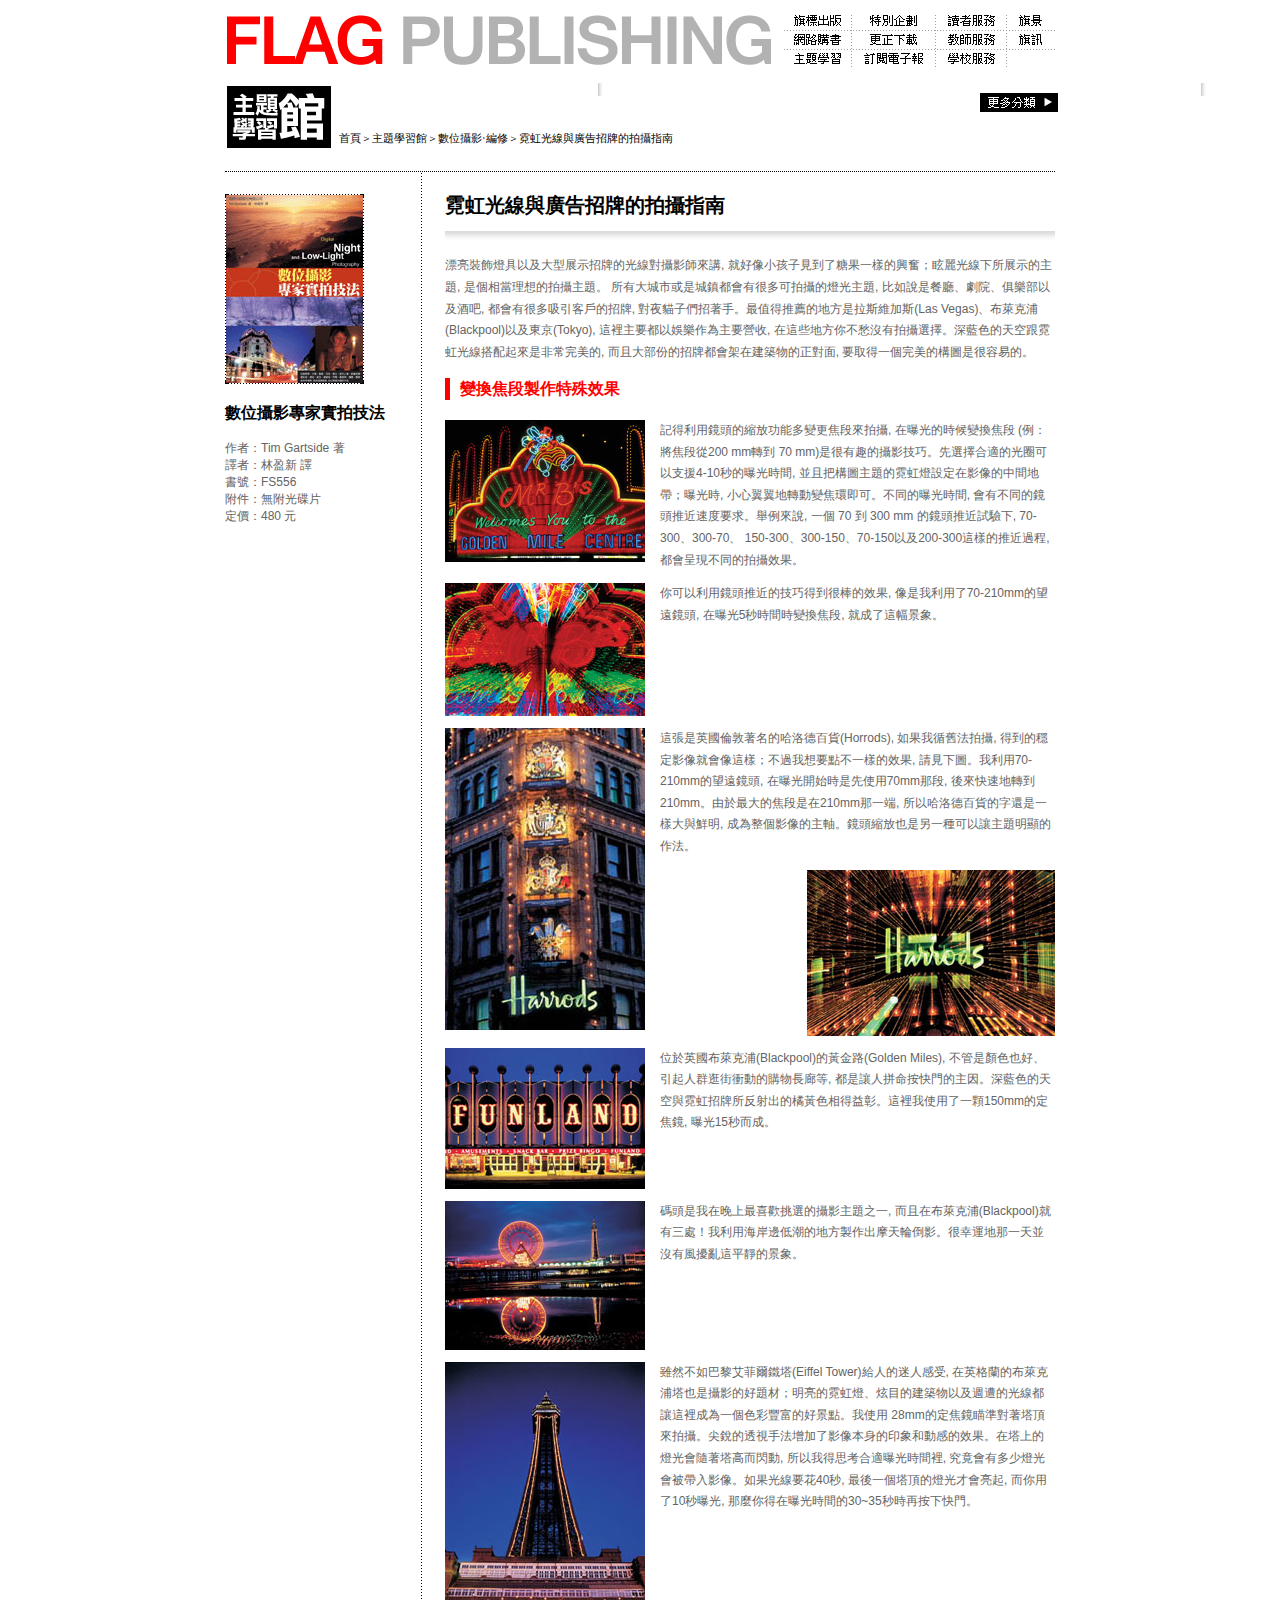
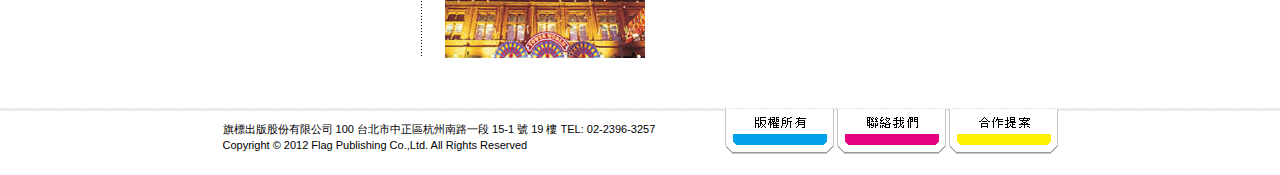
<file: ex06-01.html>
<!doctype html>
<html>
<head>
<meta charset="utf-8">
<title>FLAG 主題學習館</title>
<link href="ex06-01.css" rel="stylesheet" type="text/css">
</head>
<body>
<div id="header"><a href="index.html"><img src="images/header_logo.gif" alt="FLAG PUBLISHING" width="850" height="80" border="0" /></a></div>
<div id="content">
  <div id="contentTop"><img src="images/title_learn.gif" width="104" height="62" alt="主題學習館" />
    <p>首頁＞主題學習館＞數位攝影‧編修＞霓虹光線與廣告招牌的拍攝指南</p>
    <img src="images/more.gif" alt="更多分類" width="78" height="19" class="more" /></div>
  <div id="article">
    <div id="articleL">
      <p><img src="images/book1/book_cover.jpg" width="139" height="190" alt="書籍封面" /></p>
      <h3>數位攝影專家實拍技法 </h3>
      <p>作者：Tim Gartside 著<br />
        譯者：林盈新 譯<br />
        書號：FS556<br />
        附件：無附光碟片<br />
        定價：480 元 </p>
    </div>
    <div id="articleR">
      <h1>霓虹光線與廣告招牌的拍攝指南</h1>
      <p>漂亮裝飾燈具以及大型展示招牌的光線對攝影師來講, 就好像小孩子見到了糖果一樣的興奮；眩麗光線下所展示的主題, 是個相當理想的拍攝主題。 所有大城市或是城鎮都會有很多可拍攝的燈光主題, 比如說是餐廳、劇院、俱樂部以及酒吧, 都會有很多吸引客戶的招牌, 對夜貓子們招著手。最值得推薦的地方是拉斯維加斯(Las Vegas)、布萊克浦(Blackpool)以及東京(Tokyo), 這裡主要都以娛樂作為主要營收, 在這些地方你不愁沒有拍攝選擇。深藍色的天空跟霓虹光線搭配起來是非常完美的, 而且大部份的招牌都會架在建築物的正對面, 要取得一個完美的構圖是很容易的。</p>
      <h2>變換焦段製作特殊效果</h2>
      <p><img src="images/book1/book1-1.jpg" width="200" height="142" class="floatleft" />記得利用鏡頭的縮放功能多變更焦段來拍攝, 在曝光的時候變換焦段 (例：將焦段從200 mm轉到 70 mm)是很有趣的攝影技巧。先選擇合適的光圈可以支援4-10秒的曝光時間, 並且把構圖主題的霓虹燈設定在影像的中間地帶；曝光時, 小心翼翼地轉動變焦環即可。不同的曝光時間, 會有不同的鏡頭推近速度要求。舉例來說, 一個 70 到 300 mm 的鏡頭推近試驗下, 70-300、300-70、 150-300、300-150、70-150以及200-300這樣的推近過程, 都會呈現不同的拍攝效果。</p>
<p><img src="images/book1/book1-2.jpg" width="200" height="133" class="floatleft" />你可以利用鏡頭推近的技巧得到很棒的效果, 像是我利用了70-210mm的望遠鏡頭, 在曝光5秒時間時變換焦段, 就成了這幅景象。</p>
<div class="clearboth"></div>
<p><img src="images/book1/book1-3.jpg" width="200" height="302" class="floatleft" />這張是英國倫敦著名的哈洛德百貨(Horrods), 如果我循舊法拍攝, 得到的穩定影像就會像這樣；不過我想要點不一樣的效果, 請見下圖。我利用70-210mm的望遠鏡頭, 在曝光開始時是先使用70mm那段, 後來快速地轉到210mm。由於最大的焦段是在210mm那一端, 所以哈洛德百貨的字還是一樣大與鮮明, 成為整個影像的主軸。鏡頭縮放也是另一種可以讓主題明顯的作法。</p>
<p><img src="images/book1/book1-4.jpg" width="248" height="166" class="floatright" /></p>
<div class="clearboth"></div>
      <p><img src="images/book1/book1-5.jpg" width="200" height="141" class="floatleft" />位於英國布萊克浦(Blackpool)的黃金路(Golden Miles), 不管是顏色也好、引起人群逛街衝動的購物長廊等, 都是讓人拼命按快門的主因。深藍色的天空與霓虹招牌所反射出的橘黃色相得益彰。這裡我使用了一顆150mm的定焦鏡, 曝光15秒而成。</p>
      <div class="clearboth"></div>
<p><img src="images/book1/book1-6.jpg" width="200" height="149" class="floatleft" />碼頭是我在晚上最喜歡挑選的攝影主題之一, 而且在布萊克浦(Blackpool)就有三處！我利用海岸邊低潮的地方製作出摩天輪倒影。很幸運地那一天並沒有風擾亂這平靜的景象。</p>
<div class="clearboth"></div>
<p><img src="images/book1/book1-7.jpg" width="200" height="296" class="floatleft" />雖然不如巴黎艾菲爾鐵塔(Eiffel Tower)給人的迷人感受, 在英格蘭的布萊克浦塔也是攝影的好題材；明亮的霓虹燈、炫目的建築物以及週遭的光線都讓這裡成為一個色彩豐富的好景點。我使用 28mm的定焦鏡瞄準對著塔頂來拍攝。尖銳的透視手法增加了影像本身的印象和動感的效果。在塔上的燈光會隨著塔高而閃動, 所以我得思考合適曝光時間裡, 究竟會有多少燈光會被帶入影像。如果光線要花40秒, 最後一個塔頂的燈光才會亮起, 而你用了10秒曝光, 那麼你得在曝光時間的30~35秒時再按下快門。</p>
<div class="clearboth"></div>
    </div>
  </div>
</div>
<div id="footer">
  <div id="footerBox">
    <div id="copyright">旗標出版股份有限公司   100 台北市中正區杭州南路一段 15-1 號 19 樓  TEL: 02-2396-3257<br />
      Copyright © 2012 Flag Publishing Co.,Ltd. All Rights Reserved</div>
    <ul>
      <li><a href="#"><img src="images/footer_menu3.gif" alt="合作提案" /></a></li>
      <li><a href="#"><img src="images/footer_menu2.gif" alt="聯絡我們" /></a></li>
      <li><a href="#"><img src="images/footer_menu1.gif" alt="版權所有" /></a></li>
    </ul>
  </div>
</div>
</body></html>
</file>
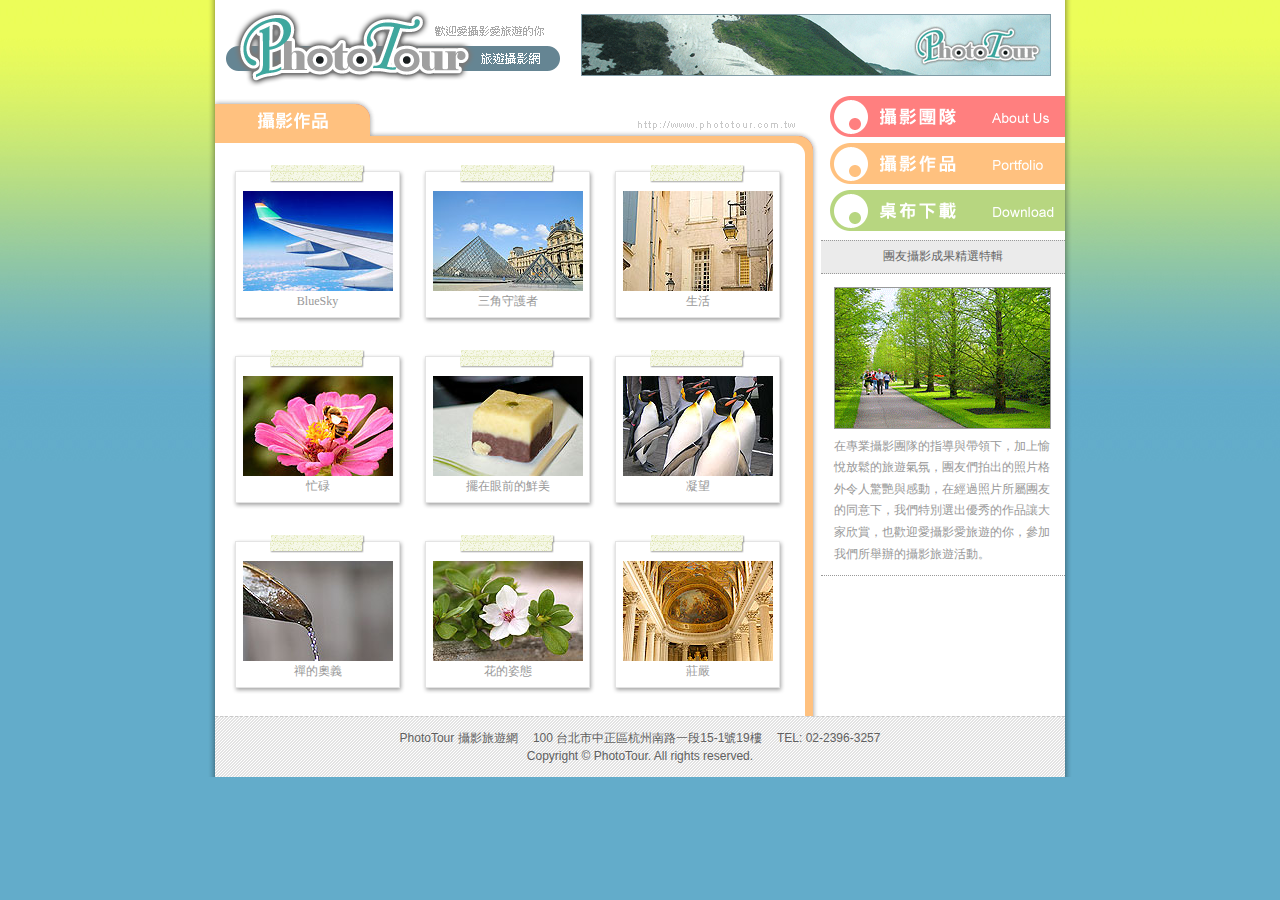
<file: ex10-01.html>
<!DOCTYPE html PUBLIC "-//W3C//DTD XHTML 1.0 Transitional//EN" "http://www.w3.org/TR/xhtml1/DTD/xhtml1-transitional.dtd">
<html xmlns="http://www.w3.org/1999/xhtml">
<head>
<meta http-equiv="Content-Type" content="text/html; charset=utf-8" />
<title>PhotoTour 旅遊攝影網 :: 歡迎愛旅遊愛攝影的你 ::</title>
<link href="ex10-01.css" rel="stylesheet" type="text/css" media="all" />
<script src="SpryAssets/SpryEffects.js" type="text/javascript"></script>
<script type="text/javascript">
function MM_openBrWindow(theURL,winName,features) { //v2.0
  window.open(theURL,winName,features);
}
function MM_effectAppearFade(targetElement, duration, from, to, toggle)
{
	Spry.Effect.DoFade(targetElement, {duration: duration, from: from, to: to, toggle: toggle});
}
</script>
</head>
<body>
<div id="bgzone">
  <div id="header"><a href="index.html"><img src="images/logo.gif" alt="PhotoTour 旅遊攝影網" width="336" height="80" id="logo" /></a><img src="images/banner.gif" alt="Banner" width="468" height="60" id="banner" /></div>
  <div id="mainContent">
    <div id="sideR">
      <ul id="menu">
        <li class="about"><a href="about.html"><span>ABOUT US</span></a></li>
        <li class="photo"><a href="photo.html"><span>PORTFOLIO</span></a></li>
        <li class="dl"><a href="dl.html"><span>DOWNLOAD</span></a></li>
      </ul>
      <div class="right_title">團友攝影成果精選特輯</div>
      <div id="photozone"><img src="images/photo_pickup.gif" width="215" height="140" alt="團友精選照片" />
        <p>在專業攝影團隊的指導與帶領下，加上愉悅放鬆的旅遊氣氛，團友們拍出的照片格外令人驚艷與感動，在經過照片所屬團友的同意下，我們特別選出優秀的作品讓大家欣賞，也歡迎愛攝影愛旅遊的你，參加我們所舉辦的攝影旅遊活動。</p>
      </div>
    </div>
    <div id="sideL">
      <div class="sideTitle"><img src="images/menu_title2.gif" width="603" height="65" alt="攝影作品" /></div>
      <div id="contentPhoto">
        <div class="photolist">
          <p><img src="images/photos/001s.jpg" width="150" height="100" onclick="MM_openBrWindow('images/photos/001.jpg','','width=352,height=530')" onmouseover="MM_effectAppearFade(this, 1000, 50, 100, false)" /></p>
          <p>BlueSky</p>
         </div>
        <div class="photolist">
          <p><img src="images/photos/002s.jpg" alt="照片2" width="150" height="100" onclick="MM_openBrWindow('images/photos/002.jpg','','width=536,height=362')" onmouseover="MM_effectAppearFade(this, 1000, 50, 100, false)" /></p>
          <p>三角守護者</p>
        </div>
        <div class="photolist">
          <p><img src="images/photos/003s.jpg" alt="照片3" width="150" height="100" /></p>
          <p>生活</p>
        </div>
        <div class="photolist">
          <p><img src="images/photos/004s.jpg" alt="照片4" width="150" height="100" onclick="MM_openBrWindow('images/photos/004.jpg','','width=536,height=362')" onmouseover="MM_effectAppearFade(this, 1000, 50, 100, false)" /></p>
          <p>忙碌</p>
        </div>
        <div class="photolist">
          <p><img src="images/photos/005s.jpg" alt="照片5" width="150" height="100" /></p>
          <p>擺在眼前的鮮美</p>
        </div>
        <div class="photolist">
          <p><img src="images/photos/006s.jpg" alt="照片6" width="150" height="100" onclick="MM_openBrWindow('images/photos/006.jpg','','width=536,height=362')" onmouseover="MM_effectAppearFade(this, 1000, 50, 100, false)" /></p>
          <p>凝望</p>
        </div>
        <div class="photolist">
          <p><img src="images/photos/007s.jpg" alt="照片7" width="150" height="100" /></p>
          <p>禪的奧義</p>
        </div>
        <div class="photolist">
          <p><img src="images/photos/008s.jpg" alt="照片8" width="150" height="100" onclick="MM_openBrWindow('images/photos/008.jpg','','width=536,height=362')" onmouseover="MM_effectAppearFade(this, 1000, 50, 100, false)" /></p>
          <p>花的姿態</p>
        </div>
        <div class="photolist">
          <p><img src="images/photos/009s.jpg" alt="照片9" width="150" height="100" /></p>
          <p>莊嚴</p>
        </div>
        <br />
<br clear="left" />
      </div>
    </div>
  </div>
  <div id="footer">PhotoTour 攝影旅遊網　   100 台北市中正區杭州南路一段15-1號19樓　  TEL: 02-2396-3257<br />
    Copyright  ©  PhotoTour. All rights reserved.</div>
</div>
</body>
</html>
</file>
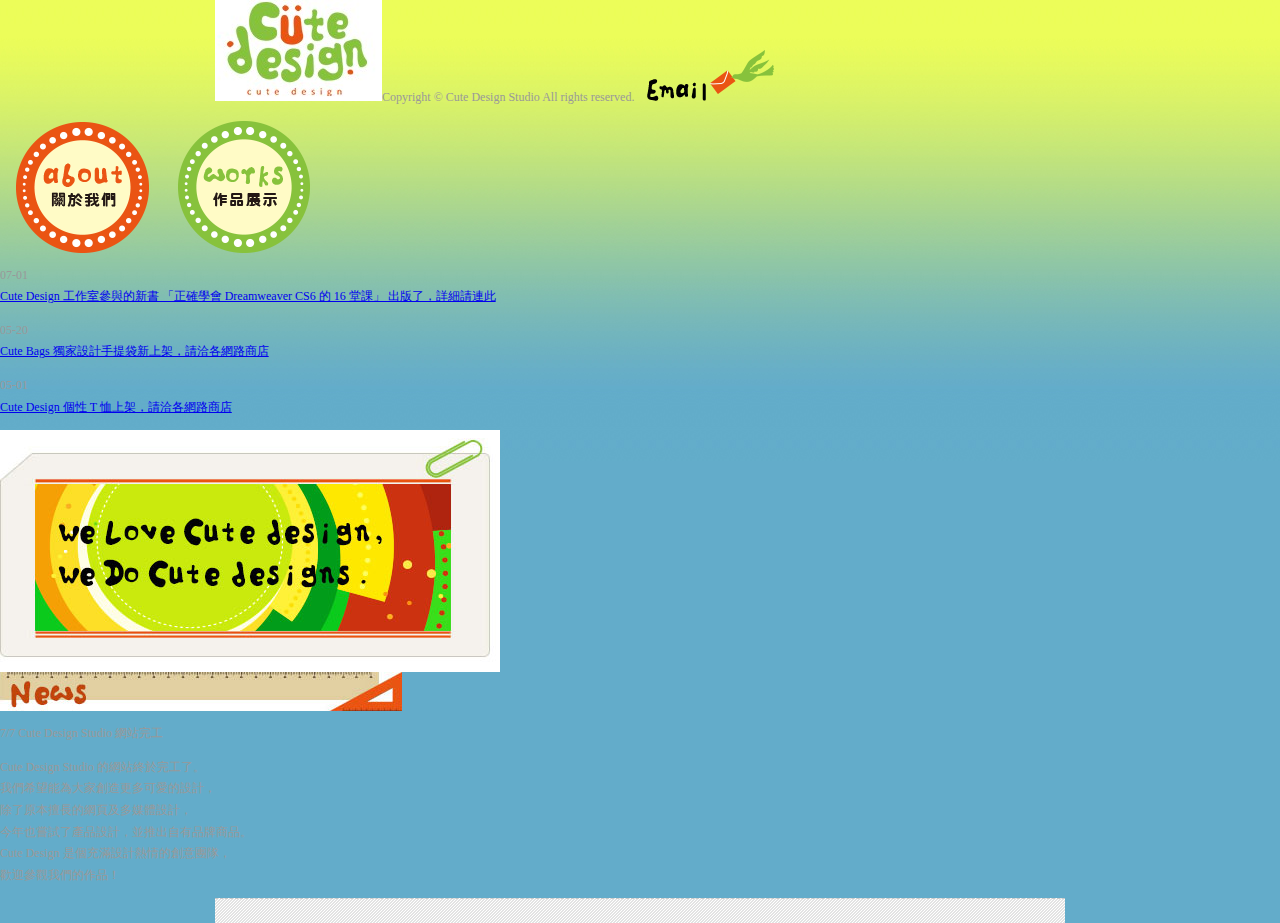
<file: main.html>
<!DOCTYPE html PUBLIC "-//W3C//DTD XHTML 1.0 Transitional//EN" "http://www.w3.org/TR/xhtml1/DTD/xhtml1-transitional.dtd">
<html xmlns="http://www.w3.org/1999/xhtml">
<head>
<meta http-equiv="Content-Type" content="text/html; charset=utf-8" />
<title>Cute Design Studio</title>
<link href="website.css" rel="stylesheet" type="text/css" />
</head>

<body>
<div id="header"><a href="index.html"><img src="images/main_logo.jpg" alt="logo" width="167" height="101"class="headerLogo noborder transition" /></a><span class="headerCopy">Copyright © Cute Design Studio All rights reserved.</span><a href="mailto:service@flag.com.tw"><img src="images/email.png" alt="聯絡我們" width="150" height="51" class="email noborder transition" /></a></div>
<div id="content">
  <div id="contentL">
    <div id="sidemenu"><a href="about.html"><img src="images/about_btn.png" alt="關於我們" width="162" height="144" class="noborder transition" /></a><a href="works.html"><img src="images/works_btn.png" alt="作品展示" width="162" height="144" class="noborder transition" /></a></div>
    <div id="listNew">
      <p><span class="date">07-01</span><br />
        <a href="http://www.flag.com.tw" target="_blank">Cute Design 工作室參與的新書 「正確學會 Dreamweaver CS6 的 16 堂課」 出版了，詳細請連此</a></p>
      <p><span class="date">05-20</span><br />
        <a href="works.html#bags">Cute Bags 獨家設計手提袋新上架，請洽各網路商店</a></p>
      <p><span class="date">05-01</span><br />
        <a href="works.html#tshirts">Cute Design 個性 T 恤上架，請洽各網路商店</a></p>
    </div>
  </div>
  <div id="contentR"><img src="images/titles_main.jpg" width="500" height="242" class="topPhoto" />
    <div id="contentMain"><img src="images/stitle_news.jpg" width="402" height="39" alt="what's new" />
      <p class="subtitle">7/7  Cute Design Studio 網站完工</p>
      <p>Cute Design Studio 的網站終於完工了。<br />
我們希望能為大家創造更多可愛的設計，<br />
除了原本擅長的網頁及多媒體設計，<br />
今年也嘗試了產品設計，並推出自有品牌商品。<br />
Cute Design 是個充滿設計熱情的創意團隊，<br />
      歡迎參觀我們的作品！</p>
    </div>
  </div>
</div>
<div id="footer"></div>
</body>
</html>
</file>
<file: ch07.css>
@charset "utf-8";
/* CSS Document */

body {
	margin: 0px;
	padding: 0px;
	font-family: Arial, Helvetica, sans-serif;
	font-size: 12px;
	color: #646464;
}

/*header 相關*/
#header {
	width: 850px;
	margin-right: auto;
	margin-left: auto;
}

/*content 相關*/
#content {
	background-image: url(images/content_bg.gif);
	background-repeat: repeat-x;
	width: 100%;
	text-align: center;
}
#contentTop {
	width: 838px;
	height: 75px;
	margin: 0 auto 0 auto;
	padding-top: 3px;
	padding-left: 12px;
	text-align: left;
}
#contentTop p {
	font-family: Arial, Helvetica, sans-serif;
	font-size: 11px;
	color: #000;
	float: left;
	margin-left: 8px;
	margin-top: 45px;
	margin-bottom: 0px;
}
#contentTop .more {
	float: right;
	margin-top: 7px;
	margin-right: 7px;
}
#contentTop img {
	float: left;
}

/*article 相關*/
#article {
	width: 830px;
	margin: 10px auto 50px auto;
	padding-top: 10px;
	clear: both;
	border-top-width: 1px;
	border-top-style: dotted;
	border-top-color: #000;
	text-align: left;
	background-image: url(images/article_bg.gif);
	background-repeat: repeat-y;
}
#articleL {
	width: 193px;
	float: left;
	padding-right: 7px;
}
#articleR {
	margin-left: 210px;
	line-height: 1.8em;
	padding-left: 10px;
}
#articleR a {
	color: #00A0E9;
	text-decoration: none;
	border-bottom-width: 1px;
	border-bottom-style: dotted;
}
#articleR a:hover {
	color: #F00;
	border-bottom-style: solid;
}
.articleStep {
	font-family: Tahoma, Geneva, sans-serif;
	font-size: 18px;
	font-weight: bolder;
	color: #FFF;
	background-color: #00A0E9;
	margin-right: 5px;
}
h1 {
	color: #000;
	font-size: 20px;
	padding-bottom: 25px;
	background-image: url(images/h1_bg.gif);
	background-repeat: repeat-x;
	background-position: bottom;
}
h2 {
	color: #F00;
	font-size: 16px;
	padding-left: 10px;
	margin: 15px 0 20px 0;
	border-left-width: 5px;
	border-left-style: solid;
	border-left-color: #F00;
}
h3 {
	color: #000;
	font-size: 16px;
}
.floatleft {
	float: left;
	margin-right: 15px;
}
.clearboth {
	clear: both;
}
.floatright {
	float: right;
}

/*footer 相關*/
#footer {
	background-image: url(images/footer_bg.gif);
	background-repeat: repeat-x;
	width: 100%;
	height: 67px;
	text-align: center;
	clear: both;
}
#footerBox {
	width: 835px;
	height: 67px;
	margin-right: auto;
	margin-left: auto;
	text-align: left;
	padding-right: 15px;
	padding-left: 15px;
}
#copyright {
	float: left;
	padding-top: 13px;
	font-size: 11px;
	color: #000;
	font-family: Verdana, Geneva, sans-serif;
	line-height: 1.5em;
}
#footer li {
	display: block;
	float: right;
	margin-top: 1px;
	margin-left: 3px;
	list-style-type: none;
}
#footer img {
	border: 0;
}
.tab1, .tab1 a {
	background-image: url(images/footer_menu1.gif);
	background-repeat: no-repeat;
	width: 109px;
	height: 50px;
	color: #000;
	text-decoration: none;
}
.tab2, .tab2 a {
	background-image: url(images/footer_menu2.gif);
	background-repeat: no-repeat;
	width: 109px;
	height: 50px;
	color: #000;
	text-decoration: none;
}
.tab3, .tab3 a {
	background-image: url(images/footer_menu3.gif);
	background-repeat: no-repeat;
	width: 109px;
	height: 50px;
	color: #000;
	text-decoration: none;
}
.tab1 a:hover {
	background-image: url(images/footer_menu1_over.gif);
	background-repeat: no-repeat;
	width: 109px;
	height: 50px;
}
.tab2 a:hover {
	background-image: url(images/footer_menu2_over.gif);
	background-repeat: no-repeat;
	width: 109px;
	height: 50px;
}
.tab3 a:hover {
	background-image: url(images/footer_menu3_over.gif);
	background-repeat: no-repeat;
	width: 109px;
	height: 50px;
}

/*推文按鈕*/

.styleIcon {
	cursor:pointer;
}
</file>
<file: ch10-01.css>
@charset "utf-8";
body {
	background-color: #63acca;
	background-attachment: fixed;
	background-image: url(images/bg.jpg);
	background-repeat: repeat-x;
	background-position: left top;
	margin: 0px;
	font-size: 12px;
	color: #999999;
	line-height: 1.8em;
}

/*網站主架構*/
#bgzone {
	background: url(images/shadow_bg.png) repeat-y;
	width: 870px;
	padding: 0;
	margin: 0 auto;
}
#header {
	width: 850px;
	padding: 0;
	margin: 0 auto;
}
#header #logo {
	margin: 8px 20px 8px 10px;
}
#header #banner {
	margin-bottom: 20px;
	border: 1px solid #809ba6;
}
#mainContent {
	width: 850px;
	padding: 0;
	margin: 0 auto;
	background: url(images/content_bg.gif) repeat-y;
}
#sideR {
	float: right;
	width: 244px;
	text-align: right;
}
#sideL {
    margin-right: 244px;
}
#footer {
	clear: both;
	width: 850px;
	background: url(images/footer_bg.gif) repeat;
	border-top: 1px dashed #C9C9C9;
	text-align: center;
	margin: 0 auto;
	padding: 12px 0;
	color: #5F5F5F;
	font-family: Arial, Helvetica, sans-serif;
	line-height: 1.5em;
}

/*選單*/
#menu {
	position: relative;
	width: 235px;
	padding: 0;
	margin: 0 0 3px 0;
	float: right;
}
#menu li {
	display: block;
	width: 235px;
	height: 47px;
	margin: 0;
	padding: 0;
	list-style-type: none;
}
#menu li a{
	display: block;
	width: 235px;
	height: 47px;
}
#menu li a span{
	position: absolute;
	top: -1000px;
	display: block;
}
#menu li.about a{
	background: url(images/menu1.gif) no-repeat;
}
#menu li.about a:hover{
	background: url(images/menu1_hover.gif) no-repeat;
}
#menu li.photo a{
	background: url(images/menu2.gif) no-repeat;
}
#menu li.photo a:hover{
	background: url(images/menu2_hover.gif) no-repeat;
}
#menu li.dl a{
	background: url(images/menu3.gif) no-repeat;
}
#menu li.dl a:hover{
	background: url(images/menu3_hover.gif) no-repeat;
}

/*團友攝影精選區*/
.right_title {
	clear: both;
	background-color: #EBEBEB;
	padding-top: 5px;
	padding-bottom: 5px;
	border-top: 1px dotted #999;
	border-bottom: 1px dotted #999;
	color: #666;
	text-align: center;
}
#photozone {
	border-bottom: 1px dotted #999;
	text-align: left;
	padding: 13px;
}
#photozone p {
	margin: 7px 0 -3px 0;
}
#photozone img {
	border: 1px solid #999;
}

/*首頁放圖片用之表格的樣式*/
.tourImageTable {
	width: 580px;
	margin-left: 5px;
}
.tourImageTable td {
	padding: 20px 0 13px 0;
	text-align: center;
}

/*首頁放行程列表及行程內容用之表格的樣式*/
.tourTable {
	width: 595px;
	border-collapse: collapse;
}
.tourTable td {
	padding: 15px;
	text-align: left;
	vertical-align: top;
}
.tourTable .list {
	background: #D2E7FF;
	width: 150px;
}
.tourTable h1 {
	margin: 5px 0;
	font-size: 20px;
	color: #69C;
	border-bottom: 1px dashed #69C;
	padding-bottom: 2px;
}

/*首頁放行程列表用之表格的樣式*/
.tourListTable td {
	padding: 0;
}
.tourListTable ul {
	list-style-image: url(images/icon1.gif);
	list-style-type: none;
	margin: 0 0 0 25px;
	padding: 0;
}
.tourListTable li {
}
.tourListTable li a{
	color: #39C;
	text-decoration: none;
	border-bottom: 1px dotted #39C;
}
.tourListTable li a:hover{
	background: #09C;
	color: #FFF;
	border: 2px solid #09C;
}

/*首頁放行程內容用之表格的樣式*/
.tourDetailTable  {
	width: 100%;
	border-top: 1px dotted #6C9;
	border-left: 1px dotted #6C9;
	border-collapse: collapse;
	color: #6C9;
}
.tourDetailTable td {
	border-bottom: 1px dotted #6C9;
	border-right: 1px dotted #6C9;
	padding: 7px;
}
.tourDetailTable ul {
	padding: 0;
	margin: 0 0 0 20px;
}
.tourDetailTable .title {
	width: 60px;
	text-align: center;
	font-weight: bold;
}

/*攝影團隊*/
#contentAbout {
	width: 590px;
	border-right: 8px solid #FF7F7F;
	text-align: center;
}
#people1, #people2 {
	text-align: left;
	margin: 5px 10px 0 10px;
}
#people1 img, #people2 img {
	border: 1px solid #CCCCCC;
}
#people1 h2, #people2 h2 {
	font-family: Georgia, "Times New Roman", Times, serif;
	font-size: 18px;
	font-weight: bold;
	color: #B7D680;
	margin: 0;
}
#contentAbout table {
	width: 570px;
}
#contentAbout td {
	padding: 5px;
}

/*桌布下載*/
#contentDL {
	width: 570px;
	border-right: 8px solid #B7D680;
	text-align: center;
	padding: 0 10px 10px 10px;
}
#contentDL table {
	width: 570px;
}
#contentDL table .right {
	width: 455px;
	text-align: left;
}
#contentDL table .left {
	text-align: left;
	vertical-align: top;
}
.dlsize {
	font-family: Georgia, "Times New Roman", Times, serif;
	font-size: 18px;
	font-weight: bold;
	color: #B7D680;
	line-height: 1.5em;
}
#contentDL table p {
	margin: 8px 0;
}

/*其他設定*/
.sideTitle {
	width: 603px;
	height: 65px;
}
img {
	border: none;
}
.clearboth {
	clear: both;
}

/*攝影作品*/
#contentPhoto {
	width: 590px;
	border-right: 8px solid #FFC17F;
	text-align: center;
}
.photolist {
}
</file>
<file: ex03-01.css>
@charset "utf-8";
#header {
	background-image: url(images/header_bg.jpg);
	background-repeat: no-repeat;
	height: 130px;
	width: 800px;
}
#content {
	background-image: url(images/content_bg.jpg);
	width: 800px;
	background-repeat: repeat-y;
	float: left;
}
#footer {
	background-image: url(images/footer_bg.jpg);
	background-repeat: no-repeat;
	height: 52px;
	width: 800px;
	clear: left;
}
#contentL {
	float: left;
	width: 245px;
}
#contentR {
	margin-left: 245px;
}
</file>
<file: ex04-01.css>
#header {
	background-image: url(images/header_bg.jpg);
	background-repeat: no-repeat;
	height: 130px;
	width: 800px;
}
#content {
	background-image: url(images/content_bg.jpg);
	background-repeat: repeat-y;
	width: 800px;
	float: left;
}
#footer {
	background-image: url(images/footer_bg.jpg);
	background-repeat: no-repeat;
	height: 52px;
	width: 800px;
	clear: left;
}
#contentL {
	float: left;
	width: 245px;
}
#contentR {
	margin-left: 245px;
}
body {
	font-family: Arial, Helvetica, sans-serif;
	font-size: 12px;
	color: #767676;
	background-image: url(images/cute_design_bg.png);
	background-repeat: repeat-x;
	margin-top: 28px;
	margin-right: 0px;
	margin-bottom: 0px;
	margin-left: 0px;
}
#sidemenu {
	background-image: url(images/menu_bg.jpg);
	height: 302px;
	width: 180px;
	margin-left: 40px;
	padding-left: 13px;
}
#listNew {
	margin-right: 30px;
	margin-left: 50px;
}
#contentMain {
}
</file>
<file: ex04-09.css>
#header {
	background-image: url(images/header_bg.jpg);
	background-repeat: no-repeat;
	height: 130px;
	width: 800px;
}
#content {
	background-image: url(images/content_bg.jpg);
	background-repeat: repeat-y;
	width: 800px;
	float: left;
}
body {
	background-image: url(images/cute_design_bg.png);
	background-repeat: repeat-x;
	font-family: Arial, Helvetica, sans-serif;
	font-size: 12px;
	color: #767676;
	margin-top: 28px;
	margin-right: 0px;
	margin-bottom: 0px;
	margin-left: 0px;
}

#footer {
	background-image: url(images/footer_bg.jpg);
	background-repeat: no-repeat;
	height: 52px;
	width: 800px;
	clear: left;
}
#contentL {
	float: left;
	width: 245px;
}
#contentR {
	margin-left: 245px;
}
#sidemenu {
	background-image: url(images/menu_bg.jpg);
	height: 302px;
	width: 180px;
	margin-left: 40px;
	padding-left: 13px;
}
#listNew {
	margin-right: 30px;
	margin-left: 50px;
	line-height: 1.5em;
}
#content #contentL #listNew p {
	border-top-width: 1px;
	border-top-style: dotted;
	border-top-color: #000;
	padding-top: 10px;
}


#contentMain {
	margin-right: 55px;
	margin-left: 13px;
	line-height: 2.5em;
}

.headerLogo {
	float: left;
	margin-top: 20px;
	margin-left: 48px;
}
.subtitle {
	font-size: 14px;
	font-weight: bold;
	color: #EF4E08;
	margin-top: 0px;
}
.date {
	color: #EA5413;
}
.transition {
	-webkit-transition: all 1s ease 0s;
	-moz-transition: all 1s ease 0s;
	-ms-transition: all 1s ease 0s;
	-o-transition: all 1s ease 0s;
	transition: all 1s ease 0s;
}



.headerCopy {
	font-size: 11px;
	float: left;
	margin-top: 100px;
	margin-left: 25px;
}
.email {
	float: left;
	margin-top: 65px;
	margin-left: 100px;
}
.noborder {
	border-top-style: none;
	border-right-style: none;
	border-bottom-style: none;
	border-left-style: none;
}
a {
	color: #669933;
	text-decoration: none;
}
a:hover {
	color: #ED601B;
	text-decoration: underline;
}
.transition:hover {
	-webkit-opacity: 0.5;
	-moz-opacity: 0.5;
	opacity: 0.5;
}
</file>
<file: ex05-01.css>
@charset "utf-8";
/* CSS Document */

body {
	background-image: url(images/bg.jpg);
	background-repeat: no-repeat;
	background-position: center top;
	margin: 0px;
	padding: 0px;
	font-family: Arial, Helvetica, sans-serif;
	font-size: 12px;
	color: #646464;
}

/*header 相關*/
#header {
	width: 850px;
	margin-top: 118px;
	margin-right: auto;
	margin-left: auto;
}

/*content 相關*/
#content {
	background-image: url(images/content_bg.gif);
	background-repeat: repeat-x;
	width: 100%;
	text-align: center;
}
#contentTop {
	width: 838px;
	height: 75px;
	margin: 0 auto 0 auto;
	padding-top: 3px;
	padding-left: 12px;
	text-align: left;
}
#contentTop p {
	font-family: Arial, Helvetica, sans-serif;
	font-size: 11px;
	color: #000;
	float: left;
	margin-left: 8px;
	margin-top: 45px;
	margin-bottom: 0px;
}
#contentTop .more {
	float: right;
	margin-top: 7px;
	margin-right: 7px;
}

#contentTop img {
	float: left;
}
#category {
	width: 830px;
	margin-right: auto;
	margin-left: auto;
	clear: both;
	padding: 0 10px 30px 10px;
}
#category p {
	margin-bottom: 0;
}

/*footer 相關*/
#footer {
	background-image: url(images/footer_bg.gif);
	background-repeat: repeat-x;
	width: 100%;
	height: 67px;
	text-align: center;
	clear: both;
}
#footerBox {
	width: 835px;
	height: 67px;
	margin-right: auto;
	margin-left: auto;
	text-align: left;
	padding-right: 15px;
	padding-left: 15px;
}
#copyright{
	float: left;
	padding-top: 13px;
	font-size: 11px;
	color: #000;
	font-family: Verdana, Geneva, sans-serif;
	line-height: 1.5em;
}
#footer li {
	display: block;
	float: right;
	margin-top: 1px;
	margin-left: 3px;
	list-style-type: none;
}
#footer img {
	border: 0;
}
.tab1, .tab1 a{
	background-image: url(images/footer_menu1.gif);
	background-repeat: no-repeat;	
	width: 109px;
	height: 50px;
	color: #000;
	text-decoration: none;
}
.tab2, .tab2 a{
	background-image: url(images/footer_menu2.gif);
	background-repeat: no-repeat;	
	width: 109px;
	height: 50px;
	color: #000;
	text-decoration: none;
}
.tab3, .tab3 a{
	background-image: url(images/footer_menu3.gif);
	background-repeat: no-repeat;	
	width: 109px;
	height: 50px;
	color: #000;
	text-decoration: none;
}
.tab1 a:hover{
	background-image: url(images/footer_menu1_over.gif);
	background-repeat: no-repeat;	
	width: 109px;
	height: 50px;
}
.tab2 a:hover{
	background-image: url(images/footer_menu2_over.gif);
	background-repeat: no-repeat;	
	width: 109px;
	height: 50px;
}
.tab3 a:hover{
	background-image: url(images/footer_menu3_over.gif);
	background-repeat: no-repeat;	
	width: 109px;
	height: 50px;
}
.type1 {
	list-style-image: url(images/arrow_c.gif);
}
#content #category ul {
	margin: 0px;
	padding-top: 15px;
	padding-right: 20px;
	padding-bottom: 0px;
	padding-left: 35px;
	border-left-width: 1px;
	border-left-style: dotted;
	border-left-color: #666;
}
#content #category li {
	line-height: 1.5em;
	margin-bottom: 15px;
}


.type2 {
	list-style-image: url(images/arrow_m.gif);
}
.type3 {
	list-style-image: url(images/arrow_y.gif);
}
.type4 {
	list-style-image: url(images/arrow_k.gif);
}
</file>
<file: ex06-01.css>
@charset "utf-8";
/* CSS Document */

body {
	margin: 0px;
	padding: 0px;
	font-family: Arial, Helvetica, sans-serif;
	font-size: 12px;
	color: #646464;
}

/*header 相關*/
#header {
	width: 850px;
	margin-right: auto;
	margin-left: auto;
}

/*content 相關*/
#content {
	background-image: url(images/content_bg.gif);
	background-repeat: repeat-x;
	width: 100%;
	text-align: center;
}
#contentTop {
	width: 838px;
	height: 75px;
	margin: 0 auto 0 auto;
	padding-top: 3px;
	padding-left: 12px;
	text-align: left;
}
#contentTop p {
	font-family: Arial, Helvetica, sans-serif;
	font-size: 11px;
	color: #000;
	float: left;
	margin-left: 8px;
	margin-top: 45px;
	margin-bottom: 0px;
}
#contentTop .more {
	float: right;
	margin-top: 7px;
	margin-right: 7px;
}
#contentTop img {
	float: left;
}

/*article 相關*/
#article {
	width: 830px;
	margin: 10px auto 50px auto;
	padding-top: 10px;
	clear: both;
	border-top-width: 1px;
	border-top-style: dotted;
	border-top-color: #000;
	text-align: left;
	background-image: url(images/article_bg.gif);
	background-repeat: repeat-y;
}
#articleL {
	width: 193px;
	float: left;
	padding-right: 7px;
}
#articleR {
	margin-left: 210px;
	line-height: 1.8em;
	padding-left: 10px;
}

/*footer 相關*/
#footer {
	background-image: url(images/footer_bg.gif);
	background-repeat: repeat-x;
	width: 100%;
	height: 67px;
	text-align: center;
	clear: both;
}
#footerBox {
	width: 835px;
	height: 67px;
	margin-right: auto;
	margin-left: auto;
	text-align: left;
	padding-right: 15px;
	padding-left: 15px;
}
#copyright {
	float: left;
	padding-top: 13px;
	font-size: 11px;
	color: #000;
	font-family: Verdana, Geneva, sans-serif;
	line-height: 1.5em;
}
#footer li {
	display: block;
	float: right;
	margin-top: 1px;
	margin-left: 3px;
	list-style-type: none;
}
#footer img {
	border: 0;
}
.tab1, .tab1 a {
	background-image: url(images/footer_menu1.gif);
	background-repeat: no-repeat;
	width: 109px;
	height: 50px;
	color: #000;
	text-decoration: none;
}
.tab2, .tab2 a {
	background-image: url(images/footer_menu2.gif);
	background-repeat: no-repeat;
	width: 109px;
	height: 50px;
	color: #000;
	text-decoration: none;
}
.tab3, .tab3 a {
	background-image: url(images/footer_menu3.gif);
	background-repeat: no-repeat;
	width: 109px;
	height: 50px;
	color: #000;
	text-decoration: none;
}
.tab1 a:hover {
	background-image: url(images/footer_menu1_over.gif);
	background-repeat: no-repeat;
	width: 109px;
	height: 50px;
}
.tab2 a:hover {
	background-image: url(images/footer_menu2_over.gif);
	background-repeat: no-repeat;
	width: 109px;
	height: 50px;
}
.tab3 a:hover {
	background-image: url(images/footer_menu3_over.gif);
	background-repeat: no-repeat;
	width: 109px;
	height: 50px;
}
.floatleft {
	float: left;
	margin-right: 15px;
}
.clearboth {
	clear: both;
}
.floatright {
	float: right;
}
h1 {
	font-size: 20px;
	color: #000;
	background-image: url(images/h1_bg.gif);
	background-repeat: repeat-x;
	background-position: bottom;
	padding-bottom: 25px;
}
h2 {
	font-size: 16px;
	color: #F00;
	margin-top: 15px;
	margin-bottom: 20px;
	border-left-width: 5px;
	border-left-style: solid;
	border-left-color: #F00;
	padding-left: 10px;
}
h3 {
	font-size: 16px;
	color: #000;
}
</file>
<file: ex10-01.css>
@charset "utf-8";
body {
	background-color: #63acca;
	background-attachment: fixed;
	background-image: url(images/bg.jpg);
	background-repeat: repeat-x;
	background-position: left top;
	margin: 0px;
	font-size: 12px;
	color: #999999;
	line-height: 1.8em;
}

/*網站主架構*/
#bgzone {
	background: url(images/shadow_bg.png) repeat-y;
	width: 870px;
	padding: 0;
	margin: 0 auto;
}
#header {
	width: 850px;
	padding: 0;
	margin: 0 auto;
}
#header #logo {
	margin: 8px 20px 8px 10px;
}
#header #banner {
	margin-bottom: 20px;
	border: 1px solid #809ba6;
}
#mainContent {
	width: 850px;
	padding: 0;
	margin: 0 auto;
	background: url(images/content_bg.gif) repeat-y;
}
#sideR {
	float: right;
	width: 244px;
	text-align: right;
}
#sideL {
    margin-right: 244px;
}
#footer {
	clear: both;
	width: 850px;
	background: url(images/footer_bg.gif) repeat;
	border-top: 1px dashed #C9C9C9;
	text-align: center;
	margin: 0 auto;
	padding: 12px 0;
	color: #5F5F5F;
	font-family: Arial, Helvetica, sans-serif;
	line-height: 1.5em;
}

/*選單*/
#menu {
	position: relative;
	width: 235px;
	padding: 0;
	margin: 0 0 3px 0;
	float: right;
}
#menu li {
	display: block;
	width: 235px;
	height: 47px;
	margin: 0;
	padding: 0;
	list-style-type: none;
}
#menu li a{
	display: block;
	width: 235px;
	height: 47px;
}
#menu li a span{
	position: absolute;
	top: -1000px;
	display: block;
}
#menu li.about a{
	background: url(images/menu1.gif) no-repeat;
}
#menu li.about a:hover{
	background: url(images/menu1_hover.gif) no-repeat;
}
#menu li.photo a{
	background: url(images/menu2.gif) no-repeat;
}
#menu li.photo a:hover{
	background: url(images/menu2_hover.gif) no-repeat;
}
#menu li.dl a{
	background: url(images/menu3.gif) no-repeat;
}
#menu li.dl a:hover{
	background: url(images/menu3_hover.gif) no-repeat;
}

/*團友攝影精選區*/
.right_title {
	clear: both;
	background-color: #EBEBEB;
	padding-top: 5px;
	padding-bottom: 5px;
	border-top: 1px dotted #999;
	border-bottom: 1px dotted #999;
	color: #666;
	text-align: center;
}
#photozone {
	border-bottom: 1px dotted #999;
	text-align: left;
	padding: 13px;
}
#photozone p {
	margin: 7px 0 -3px 0;
}
#photozone img {
	border: 1px solid #999;
}

/*首頁放圖片用之表格的樣式*/
.tourImageTable {
	width: 580px;
	margin-left: 5px;
}
.tourImageTable td {
	padding: 20px 0 13px 0;
	text-align: center;
}

/*首頁放行程列表及行程內容用之表格的樣式*/
.tourTable {
	width: 595px;
	border-collapse: collapse;
}
.tourTable td {
	padding: 15px;
	text-align: left;
	vertical-align: top;
}
.tourTable .list {
	background: #D2E7FF;
	width: 150px;
}
.tourTable h1 {
	margin: 5px 0;
	font-size: 20px;
	color: #69C;
	border-bottom: 1px dashed #69C;
	padding-bottom: 2px;
}

/*首頁放行程列表用之表格的樣式*/
.tourListTable td {
	padding: 0;
}
.tourListTable ul {
	list-style-image: url(images/icon1.gif);
	list-style-type: none;
	margin: 0 0 0 25px;
	padding: 0;
}
.tourListTable li {
}
.tourListTable li a{
	color: #39C;
	text-decoration: none;
	border-bottom: 1px dotted #39C;
}
.tourListTable li a:hover{
	background: #09C;
	color: #FFF;
	border: 2px solid #09C;
}

/*首頁放行程內容用之表格的樣式*/
.tourDetailTable  {
	width: 100%;
	border-top: 1px dotted #6C9;
	border-left: 1px dotted #6C9;
	border-collapse: collapse;
	color: #6C9;
}
.tourDetailTable td {
	border-bottom: 1px dotted #6C9;
	border-right: 1px dotted #6C9;
	padding: 7px;
}
.tourDetailTable ul {
	padding: 0;
	margin: 0 0 0 20px;
}
.tourDetailTable .title {
	width: 60px;
	text-align: center;
	font-weight: bold;
}

/*攝影團隊*/
#contentAbout {
	width: 590px;
	border-right: 8px solid #FF7F7F;
	text-align: center;
}
#people1, #people2 {
	text-align: left;
	margin: 5px 10px 0 10px;
}
#people1 img, #people2 img {
	border: 1px solid #CCCCCC;
}
#people1 h2, #people2 h2 {
	font-family: Georgia, "Times New Roman", Times, serif;
	font-size: 18px;
	font-weight: bold;
	color: #B7D680;
	margin: 0;
}
#contentAbout table {
	width: 570px;
}
#contentAbout td {
	padding: 5px;
}

/*桌布下載*/
#contentDL {
	width: 570px;
	border-right: 8px solid #B7D680;
	text-align: center;
	padding: 0 10px 10px 10px;
}
#contentDL table {
	width: 570px;
}
#contentDL table .right {
	width: 455px;
	text-align: left;
}
#contentDL table .left {
	text-align: left;
	vertical-align: top;
}
.dlsize {
	font-family: Georgia, "Times New Roman", Times, serif;
	font-size: 18px;
	font-weight: bold;
	color: #B7D680;
	line-height: 1.5em;
}
#contentDL table p {
	margin: 8px 0;
}

/*其他設定*/
.sideTitle {
	width: 603px;
	height: 65px;
}
img {
	border: none;
}
.clearboth {
	clear: both;
}

/*攝影作品*/
#contentPhoto {
	width: 590px;
	border-right: 8px solid #FFC17F;
	text-align: center;
}.photolist {
	float: left;
	background-image: url(images/photo_bg.gif);
	background-repeat: no-repeat;
	height: 135px;
	width: 175px;
	margin-top: 0px;
	margin-right: 0px;
	margin-bottom: 20px;
	margin-left: 15px;
	padding-top: 30px;
}
.photolist p {
	margin: 0px;
}
</file>
<file: website.css>
@charset "utf-8";
body {
	background-color: #63acca;
	background-attachment: fixed;
	background-image: url(images/bg.jpg);
	background-repeat: repeat-x;
	background-position: left top;
	margin: 0px;
	font-size: 12px;
	color: #999999;
	line-height: 1.8em;
}

/*網站主架構*/
#bgzone {
	background: url(images/shadow_bg.png) repeat-y;
	width: 870px;
	padding: 0;
	margin: 0 auto;
}
#header {
	width: 850px;
	padding: 0;
	margin: 0 auto;
}
#header #logo {
	margin: 8px 20px 8px 10px;
}
#header #banner {
	margin-bottom: 20px;
	border: 1px solid #809ba6;
}
#mainContent {
	width: 850px;
	padding: 0;
	margin: 0 auto;
	background: url(images/content_bg.gif) repeat-y;
}
#sideR {
	float: right;
	width: 244px;
	text-align: right;
}
#sideL {
    margin-right: 244px;
}
#footer {
	clear: both;
	width: 850px;
	background: url(images/footer_bg.gif) repeat;
	border-top: 1px dashed #C9C9C9;
	text-align: center;
	margin: 0 auto;
	padding: 12px 0;
	color: #5F5F5F;
	font-family: Arial, Helvetica, sans-serif;
	line-height: 1.5em;
}

/*選單*/
#menu {
	position: relative;
	width: 235px;
	padding: 0;
	margin: 0 0 3px 0;
	float: right;
}
#menu li {
	display: block;
	width: 235px;
	height: 47px;
	margin: 0;
	padding: 0;
	list-style-type: none;
}
#menu li a{
	display: block;
	width: 235px;
	height: 47px;
}
#menu li a span{
	position: absolute;
	top: -1000px;
	display: block;
}
#menu li.about a{
	background: url(images/menu1.gif) no-repeat;
}
#menu li.about a:hover{
	background: url(images/menu1_hover.gif) no-repeat;
}
#menu li.photo a{
	background: url(images/menu2.gif) no-repeat;
}
#menu li.photo a:hover{
	background: url(images/menu2_hover.gif) no-repeat;
}
#menu li.dl a{
	background: url(images/menu3.gif) no-repeat;
}
#menu li.dl a:hover{
	background: url(images/menu3_hover.gif) no-repeat;
}

/*團友攝影精選區*/
.right_title {
	clear: both;
	background-color: #EBEBEB;
	padding-top: 5px;
	padding-bottom: 5px;
	border-top: 1px dotted #999;
	border-bottom: 1px dotted #999;
	color: #666;
	text-align: center;
}
#photozone {
	border-bottom: 1px dotted #999;
	text-align: left;
	padding: 13px;
}
#photozone p {
	margin: 7px 0 -3px 0;
}
#photozone img {
	border: 1px solid #999;
}

/*首頁放圖片用之表格的樣式*/
.tourImageTable {
	width: 580px;
	margin-left: 5px;
}
.tourImageTable td {
	padding: 20px 0 13px 0;
	text-align: center;
}

/*首頁放行程列表及行程內容用之表格的樣式*/
.tourTable {
	width: 595px;
	border-collapse: collapse;
}
.tourTable td {
	padding: 15px;
	text-align: left;
	vertical-align: top;
}
.tourTable .list {
	background: #D2E7FF;
	width: 150px;
}
.tourTable h1 {
	margin: 5px 0;
	font-size: 20px;
	color: #69C;
	border-bottom: 1px dashed #69C;
	padding-bottom: 2px;
}

/*首頁放行程列表用之表格的樣式*/
.tourListTable td {
	padding: 0;
}
.tourListTable ul {
	list-style-image: url(images/icon1.gif);
	list-style-type: none;
	margin: 0 0 0 25px;
	padding: 0;
}
.tourListTable li {
}
.tourListTable li a{
	color: #39C;
	text-decoration: none;
	border-bottom: 1px dotted #39C;
}
.tourListTable li a:hover{
	background: #09C;
	color: #FFF;
	border: 2px solid #09C;
}

/*首頁放行程內容用之表格的樣式*/
.tourDetailTable  {
	width: 100%;
	border-top: 1px dotted #6C9;
	border-left: 1px dotted #6C9;
	border-collapse: collapse;
	color: #6C9;
}
.tourDetailTable td {
	border-bottom: 1px dotted #6C9;
	border-right: 1px dotted #6C9;
	padding: 7px;
}
.tourDetailTable ul {
	padding: 0;
	margin: 0 0 0 20px;
}
.tourDetailTable .title {
	width: 60px;
	text-align: center;
	font-weight: bold;
}

/*攝影團隊*/
#contentAbout {
	width: 590px;
	border-right: 8px solid #FF7F7F;
	text-align: center;
}
#people1, #people2 {
	text-align: left;
	margin: 5px 10px 0 10px;
}
#people1 img, #people2 img {
	border: 1px solid #CCCCCC;
}
#people1 h2, #people2 h2 {
	font-family: Georgia, "Times New Roman", Times, serif;
	font-size: 18px;
	font-weight: bold;
	color: #B7D680;
	margin: 0;
}
#contentAbout table {
	width: 570px;
}
#contentAbout td {
	padding: 5px;
}

/*攝影作品*/
#contentPhoto {
	width: 590px;
	border-right: 8px solid #FFC17F;
	text-align: center;
}
.photolist {
	float: left;
	width: 175px;
	height: 135px;
	margin: 0 0 20px 15px;
	padding-top: 30px;
	background: url(images/photo_bg.gif) no-repeat;
}
.photolist p {
	margin: 0;
}

/*桌布下載*/
#contentDL {
	width: 570px;
	border-right: 8px solid #B7D680;
	text-align: center;
	padding: 0 10px 10px 10px;
}
#contentDL table {
	width: 570px;
}
#contentDL table .right {
	width: 455px;
	text-align: left;
}
#contentDL table .left {
	text-align: left;
	vertical-align: top;
}
.dlsize, .dlsize a{
	font-family: Georgia, "Times New Roman", Times, serif;
	font-size: 18px;
	font-weight: bold;
	color: #B7D680;
	line-height: 1.5em;
}
#contentDL table p {
	margin: 8px 0;
}

/*其他設定*/
.sideTitle {
	width: 603px;
	height: 65px;
}
img {
	border: none;
}
.clearboth {
	clear: both;
}
</file>
